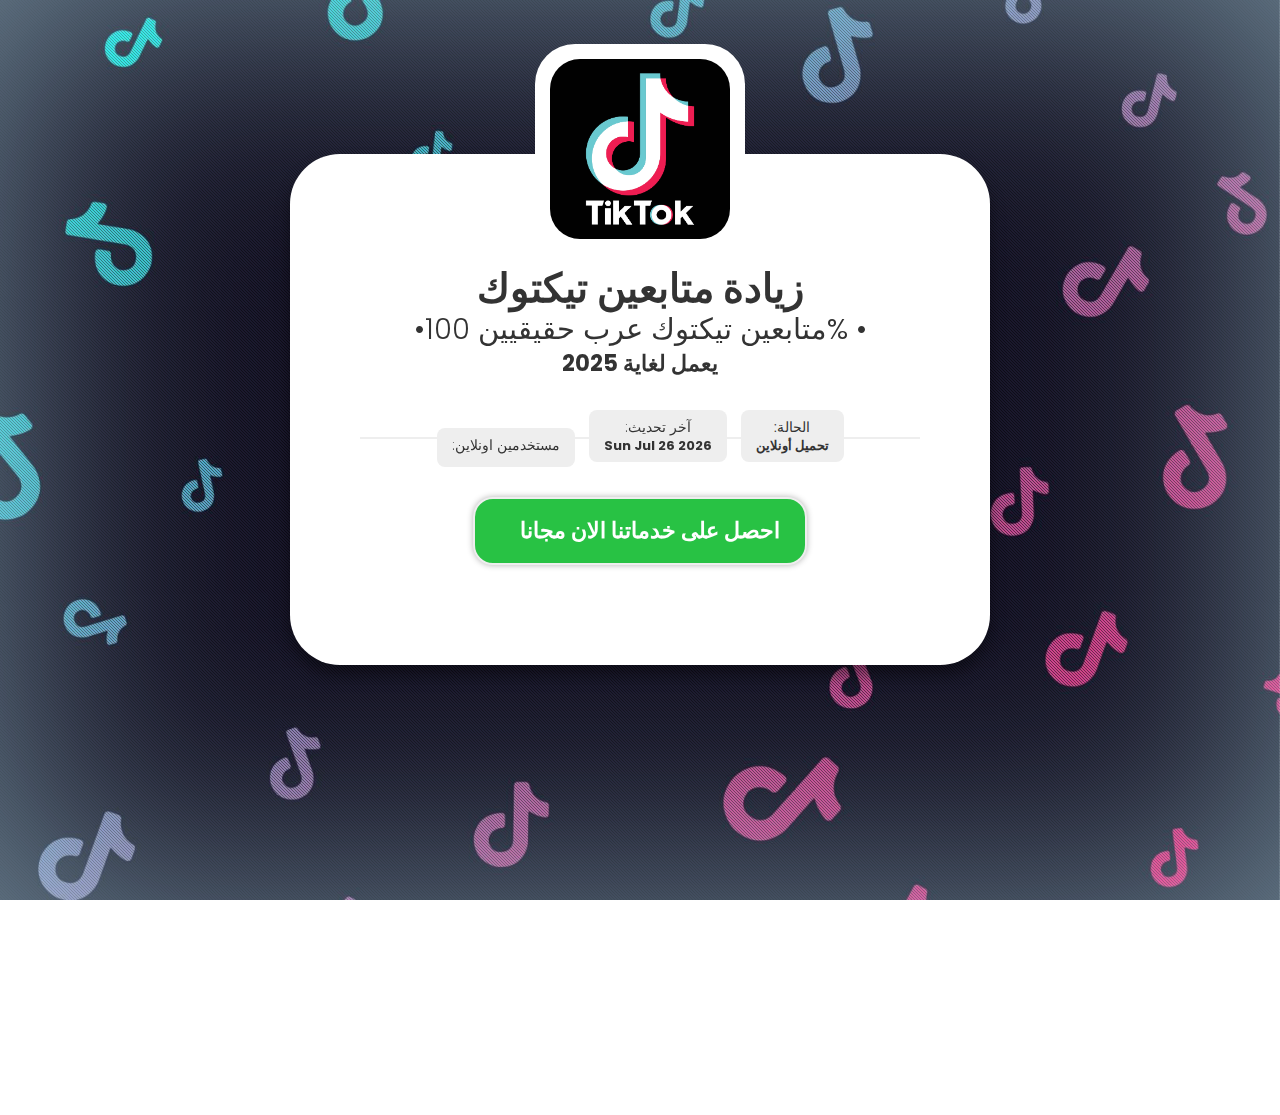
<file: index.html>
<!DOCTYPE html>
<html dir="rtl" xmlns="http://www.w3.org/1999/xhtml" lang="ar" xml:lang="ar">
<head>
	<!-- Google tag (gtag.js) -->
<script async src="https://www.googletagmanager.com/gtag/js?id=G-24NFCLGFGJ"></script>
<script>
  window.dataLayer = window.dataLayer || [];
  function gtag(){dataLayer.push(arguments);}
  gtag('js', new Date());

  gtag('config', 'G-24NFCLGFGJ');
</script>
    <!-- Title Tag -->
    <title>رشق متابعين تيك توك مجانا 2025</title>
    
    <!-- Meta Description -->
    <meta name="description" content="تعرف على كيفية زيادة متابعين تيك توك مجانا من خلال هذا الموقع الموثوق و الحصريو استمتع بآلاف المتابعين مجانا"/>
    
    <!-- Meta Keywords -->
    <meta name="keywords" content="متابعين تيك توك، كيف ازيد متابعين تيك توك، رشق متابعين تيك توك، عدد متابعين تيك توك، كيفية زيادة متابعين تيك توك، متابعين تيك توك مجانا، متابعين تيك توك مجاني، تزويد متابعين تيك توك، موقع رشق متابعين تيك توك، بوت زيادة متابعين تيك توك، رابط زيادة متابعين تيك توك، موقع روسي زيادة متابعين تيك توك، برنامج تزويد متابعين تيك توك، تزويد متابعين تيك توك مجانا، طريقه تزويد متابعين تيك توك، معرفة عدد متابعين تيك توك، موقع زيادة متابعين تيك توك مجانا للاندرويد."/>

    <!-- Viewport Settings for Mobile Optimization -->
    <meta name="viewport" content="width=device-width, initial-scale=1.0, maximum-scale=1.0, user-scalable=no"/>

    <!-- Open Graph (OG) Tags for Social Media -->
    <meta property="og:locale" content="en_US" />
    <meta property="og:type" content="article" />
    <meta property="og:title" content="رشق متابعين تيك توك مجانا 2025" />
    <meta property="og:description" content="تعرف على كيفية زيادة متابعين تيك توك مجانا من خلال هذا الموقع الموثوق و الحصريو استمتع بآلاف المتابعين مجانا" />
    <meta property="og:image" content="https://i.imgur.com/oTgqJNS.jpeg" />
    <meta property="og:image:width" content="1280" />
    <meta property="og:image:height" content="720" />

    <!-- Twitter Cards for Social Media -->
    <meta name="twitter:card" content="summary_large_image" />
    <meta name="twitter:description" content="تعرف على كيفية زيادة متابعين تيك توك مجانا من خلال هذا الموقع الموثوق و الحصريو استمتع بآلاف المتابعين مجانا" />
    <meta name="twitter:title" content="رشق متابعين تيك توك مجانا 2025" />
    <meta name="twitter:image" content="https://i.imgur.com/oTgqJNS.jpeg" />
<meta name="google-site-verification" content="HlqZF3_cs7gBNFO8-GgBbVDPuVI3IH2g2DxIWfEiqMU" />
    <!-- Structured Data (Schema Markup) -->
    <script type="application/ld+json">
    {
      "@context": "https://schema.org",
      "@type": "Article",
      "headline": "رشق متابعين تيك توك مجانا 2025",
      "image": "https://i.imgur.com/oTgqJNS.jpeg",  
      "author": {
        "@type": "Organization",
        "name": "رشق متابعين تيك توك مجانا 2025"
      },  
      "publisher": {
        "@type": "Organization",
        "name": "رشق متابعين تيك توك مجانا 2025",
        "logo": {
          "@type": "ImageObject",
          "url": "https://tikwollof.github.io/img/favicon.png"
        }
      }
    }
    </script>
</head>
<body>
		<!-- Icons -->
		<link rel="stylesheet" href="css/icon-font.min.css">
        <link rel="stylesheet" href="css/all2.css">
		<!-- Google Fonts -->
		<link href="https://fonts.googleapis.com/css?family=Poppins:300,400,700,900&amp;display=swap" rel="stylesheet">
		<!-- CSS -->
		<link href="css/bootstrap.min.css" rel="stylesheet" />
		<link href="css/animate.css" rel="stylesheet" />
		<link href="css/style.css" rel="stylesheet" />
		<link href="css/sweetalert2.css" rel="stylesheet" />
		<script src="js/vanillatoasts.js"></script>
		<script src="js/live.js"></script>
		<link href="css/vanillatoasts.css" rel="stylesheet" />

		<style>
		input[type="value"]{
			font-size: 32px;
		}
		input[type="text"]{
		-moz-appearance: none;
		-webkit-appearance: none;
		-ms-appearance: none;
		appearance: none;
		background: #e7e7e7;
		border: 0;
		border-radius: 10px;
		color: #222222;
		display: block;
		outline: 0;
		padding: 0 1em;
		text-decoration: none;
		width: 100%;
		}
		input::-moz-focus-inner {
		border: 0;
		padding: 0;
		}
		input {
		color: #222222;
		font-size: 30px;
		font-weight: 600;
		letter-spacing: 0.025em;
		line-height: 1.65;
		}
		#spiner {
			font-size: 2.6em;
			display: block;
			text-align: center;
			margin: 20px auto;
			color: #8400ff;
		}
		.hide {
			display: none;
		}
		.swal2-popup {
			border-radius: 30px;
		}
		.float{
			position:fixed;
			width:55px;
			height:55px;
			bottom:40px;
			right:40px;
			background-color:#8400ff;
			color:#FFF;
			border-radius:50px;
			text-align:center;
			box-shadow: 2px 2px 3px #999;
		}
		.float:hover {
			color: #000;
			background-color: #fff;
		}
		.my-float{
			margin-top:19px;
		}
		strike {
			color: red;
		}
		</style>
	</head>
	<body onload="create()">
		<div id="bg"></div>
		<div class="overlay-pattern"></div>
		<div class="overlay"></div>
		<section class="app-download-section">
			<div class="container">
				<div class="app-download-wrapper animated flipInX">
					<div class="app-icon-wrapper">
						<div class="app-icon-inner-wrapper">
							<img src="img/favicon.png" class="app-icon-img img-fluid" />
						</div>
					</div>
					<div class="app-download-content">
						<div class="app-download-content-header">
							<h1><span> زيادة متابعين تيكتوك </span> • %متابعين تيكتوك عرب حقيقيين 100•</h1>
							<span>يعمل لغاية 2025
</span>
						</div>
						<div class="app-download-status">
							<div class="status-row row-first animated bounceIn animation-delay-400">
								<span class="status-label">الحالة:</span>
								<span id="الحالة" class="status-dynamic">تحميل أونلاين</span>
							</div>
							<div class="status-row row-second odd animated bounceIn animation-delay-600">
								<span class="status-label">آخر تحديث:</span>
								<span id="date" class="status-dynamic"></span>
							</div>
							<div class="status-row row-last animated bounceIn animation-delay-800">
								<span class="status-label">مستخدمين اونلاين:</span>
								<span id="online-count" class="status-dynamic"></span>
							</div>
						</div>
						<div id="control">
							<div class="app-download-main animated bounceIn">
								<div class="button-wrapper">
									<div id="b-1" onclick="nexT();playAu()" class="button animated pulse infinite"><span>احصل على خدماتنا الان مجانا</span></div>
								</div>
								<div style="margin-top: 30px;">
								</div>
							</div>
						</div>
						<div id="show" class="hide">
							<div class="app-download-main animated bounceIn">
									<p class="app-download-intro-text">:أكتب إسم المستخدم هنا</p>
								    <form action="javascript:void(0);"name="Form">
										<input type="text" name="usernameInput" value=""required />
									</form>
									<br>
								<p class="app-download-intro-text">:اختار نوع نظام التشغيل للهاتف</p>
								<div class="field-wrapper platform-field-wrapper">
									<div id="devices">
									<div class="row small-margin">
										<div class="col small-padding">
											<div onclick="playA()" class="platform-item platform-item-1">
												<i class="fab fa-android"></i>
												<span>Android</span>
											</div>
										</div>
										<div class="col small-padding">
											<div onclick="playA()" class="platform-item platform-item-2">
												<i class="fab fa-apple"></i>
												<span>أيفون</span>
											</div>
										</div>
									</div>
									</div>
								</div>
						<p class="app-download-intro-text">:أختر الخدمة التي تريدها</p>
						<div id="currency">
								<div class="row small-margin">
										<div class="col small-padding">
											<div onclick="playA()" class="platform-item1 platform-item-1">
												<img src="img/subscribers_500.png">
												<span> <br></span>
											</div>
										</div>
										<div class="col small-padding">
											<div onclick="playA()" class="platform-item1 platform-item-2">
												<img src="img/subscribers.png">
												<span> <br></span>
											</div>
										</div>
										<div class="col small-padding">
											<div onclick="playA()" class="platform-item1 platform-item-2">
												<img src="img/subscribers_5000.png">
												<span> <br></span>
											</div>
										</div>
										<div class="col small-padding">
											<div onclick="playA()" class="platform-item1 platform-item-2">
												<img src="img/subscribers_10k.png">
												<span><br></span>
											</div>
										</div>
										<div class="button-wrapper">
												<div id="b-2" onclick="playAu(); nexT1()" class="button animated pulse infinite"><span class="lnr lnr-download"></span><span>أضغط هنا</span></div>
										</div>
								</div>
								</div>
						</div>
						</div>
						<div id="verify" class="hide">
								<div class="app-download-main animated bounceIn">
									<div class="app-download-content-header">
							        <span>الخطوة النهائية للتفعيل الخدمة التي طلبتها </span></div>
									<p>قبل بدء التفعيل  نحتاج إلى التحقق من أنك بشري و لست روبوتا 

الخطوة 1: انقر فوق "التحقق الآن!"

الخطوة 2: عند الضغط على التحقق الأن ستظهر لك قائمة من العروض! قم بأكمال أحد العروض من القائمة كيف! قم بالضغط على أي عرض من القائمة سيفتتح لك العرض ضع رقمك الهاتف داخل العرض سيصلك كود برساله قم بوضع الكود في خانة العرض وستنتهي من أكمال العرض </p>
									<div id="spiner" class="fas fa-spinner fa-spin"></div>
									<div class="app-download-content-header">
                                    <span> :الوقت المتبقي </span>
                                    </div>
                                    <p id="time" style=" font-weight: bold;"></p>
									<div class="button-wrapper">
										<a href="https://unlock4you.site/cl/i/vor9ed"><div id="b-1" class="button animated pulse infinite"><span class="lnr lnr-download"></span><span>التحقق الأن</span></div></a>
										</div>
								</div>
						</div>
						</div>
						</div>
			</div>
		</section>
		<footer>
			<div class="container">
				<div class="footer-content">
					<p>&copy; 2020 • Apk Beast • Free App Tweaks & Mods</p>
				</div>
			</div>
		</footer>
		<div class="X650d"></div>
		<audio id="myAudio">
			<source src="sounds/click.html" type="audio/ogg">
			<source src="sounds/click-2.html" type="audio/mpeg">
		</audio>
		<audio id="myAu">
			<source src="sounds/choose.html" type="audio/ogg">
			<source src="sounds/choose-2.html" type="audio/mpeg">
		</audio>
		<audio id="myAA">
			<source src="sounds/success.html" type="audio/ogg">
			<source src="sounds/success-2.html" type="audio/mpeg">
		</audio>
		<audio id="myerror">
			<source src="sounds/error.html" type="audio/ogg">
			<source src="sounds/error-2.html" type="audio/mpeg">
		</audio>

	</body>
	<!-- JS -->
	<script>
		function random(min,max)
			{
				return Math.floor(Math.random()*(max-min+1)+min);
			}

			var initial = random(300, 400);
			var count = initial;

			setInterval(function() {
				var variation = random(-5,5);

				count += variation
				document.getElementById("online-count").innerHTML = count;

			}, 1000)
		</script>
		<script>
			var d = new Date();
			document.getElementById("date").innerHTML = d.toDateString();
		</script>
		<script>
		var z = document.getElementById("myAA")
        function nexT() {
        let timerInterval
          Swal.fire({
            timer: 5000,
            imageUrl: 'https://upload.wikimedia.org/wikipedia/commons/c/c7/Loading_2.gif',
            imageAlt: 'أنتظر',
			title: 'أنتظر',
            showConfirmButton: false,
            onClose: () => {
              clearInterval(timerInterval)
            }

          }).then(function() {
			var x = document.getElementById("control");
			  if (x.style.display === "none") {
				x.style.display = "block";
			  } else {
					x.style.display = "none";
				}
			z.play();
			var element = document.getElementById("show");
			element.classList.remove("hide");
			Swal.fire({
			type: 'success',
			title: 'تم إضافة طلبك بنجاح',
			showConfirmButton: false,
			timer: 3000,
			onClose: () => {
              clearInterval(timerInterval)
            }
			})
			})
        }
		function nexT1() {
		let username = document.forms["Form"]["usernameInput"].value;
		if (username== null || username == "") {
      alert("من فضلك أكتب إسم المستخدم ");
    } else {
		let timerInterval
          Swal.fire({
            timer: 5000,
            imageUrl: 'https://englishpiece.com/LoaderIcon.gif',
			imageAlt: 'لحظة من فضلك',
			title: ' البحث عن الحساب',
            showConfirmButton: false,
            onClose: () => {
              clearInterval(timerInterval)
            }

          }).then(function() {
			z.play();
			Swal.fire({
			type: 'success',
			title: 'تم ايجاد الحساب',
			showConfirmButton: false,
			timer: 3000,
			onClose: () => {
              clearInterval(timerInterval)
            }
			}).then(function() {
				Swal.fire({
				timer: 5000,
				imageUrl: 'https://englishpiece.com/LoaderIcon.gif',
				imageAlt: 'أنتظر',
				title: 'جاري تجهيز الخدمة  ',
				showConfirmButton: false,
				onClose: () => {
				clearInterval(timerInterval)
				}
				}).then (function(){
					z.play();
					Swal.fire({
					type: 'success',
					title: 'تم تجهيز الخدمة ',
					showConfirmButton: false,
					timer: 3000,
					onClose: () => {
					clearInterval(timerInterval)
					}
                      }).then(function() {
						Swal.fire({
						timer: 5000,
						imageUrl: 'https://englishpiece.com/LoaderIcon.gif',
						imageAlt: 'أنتظر',
						title: 'لحظة',
						showConfirmButton: false,
						onClose: () => {
						clearInterval(timerInterval)
						}
						}).then(function() {
							b.play();
							Swal.fire({
							type: 'error',
							title: 'من فضلك يرجى التحقق من أنك لست روبوتا',
							showConfirmButton: false,
							timer: 3000,
							onClose: () => {
							clearInterval(timerInterval)
							}
							}).then(function(){
								var element = document.getElementById("show");
								element.classList.add("hide");
								var element1 = document.getElementById("verify");
								element1.classList.remove("hide");
							})
						})
					})
				})
			})
		})
	}
        }
		</script>
      <script>
          // Add active class to the current button (highlight it)
          var header = document.getElementById("devices");
          var btns = header.getElementsByClassName("platform-item");
          for (var i = 0; i < btns.length; i++) {
            btns[i].addEventListener("click", function() {
            var current = document.getElementsByClassName("active");
            if (current.length > 0) {
              current[0].className = current[0].className.replace(" active", "");
            }
            this.className += " active";
            });
          }
		</script>
		<script>
					// Add active class to the current button (highlight it)
					var header = document.getElementById("currency");
					var btns = header.getElementsByClassName("platform-item1");
					for (var i = 0; i < btns.length; i++) {
					  btns[i].addEventListener("click", function() {
					  var current = document.getElementsByClassName("active1");
					  if (current.length > 0) {
						current[0].className = current[0].className.replace(" active1", "");
					  }
					  this.className += " active1";
					  });
					}
		</script>
		<script>
					// Add active class to the current button (highlight it)
					var header = document.getElementById("test");
					var btns = header.getElementsByClassName("platform-item2");
					for (var i = 0; i < btns.length; i++) {
					  btns[i].addEventListener("click", function() {
					  var current = document.getElementsByClassName("active2");
					  if (current.length > 0) {
						current[0].className = current[0].className.replace(" active2", "");
					  }
					  this.className += " active2";
					  });
					}
		</script>
		<script>
			var x = document.getElementById("myAudio");
			var y = document.getElementById("myAu")
			var z = document.getElementById("myAA")
			var b = document.getElementById("myerror")
			function playAu() {
			  x.play();
			}
			function playA() {
			  y.play();
			}
			function playAA() {
			  z.play();
			}
			function playerror() {
			  b.play();
			}
			</script>
			<script>
function startTimer(duration, display) {
    var timer = duration, minutes, seconds;
    setInterval(function () {
        minutes = parseInt(timer / 60, 10);
        seconds = parseInt(timer % 60, 10);

        minutes = minutes < 10 ? "0" + minutes : minutes;
        seconds = seconds < 10 ? "0" + seconds : seconds;

        display.textContent = minutes + " minutes and " + seconds+ " seconds";

        if (--timer < 0) {
             display.textContent = "   بضع ثوان... " ;
        }
    }, 1000);
}

window.onload = function () {
    var fiveMinutes = 60 * 6,
        display = document.querySelector('#time');
    startTimer(fiveMinutes, display);
};
</script>
		<script src="js/jquery.min.html"></script>
		<script src="js/bootstrap.min.js"></script>
		<script src="js/sweetalert2.js"></script>

</html>
</file>
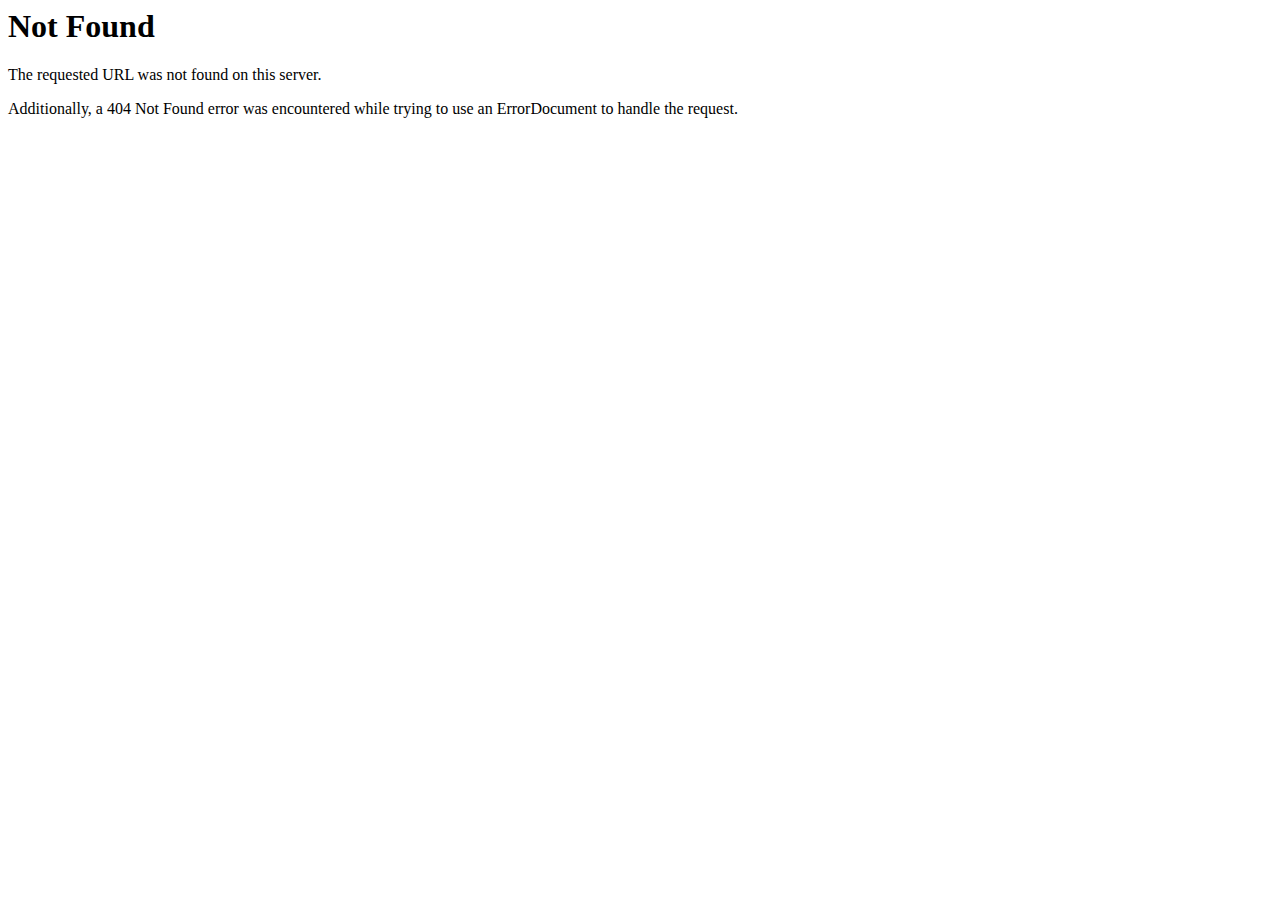
<file: css/Linearicons-Free.html>
<!DOCTYPE HTML PUBLIC "-//IETF//DTD HTML 2.0//EN">
<html>
<!-- Mirrored from pubgeuc.online/css/Linearicons-Free.html by HTTrack Website Copier/3.x [XR&CO'2014], Sat, 14 Nov 2020 14:02:55 GMT -->

<!-- Mirrored from pubg.nebrasalalom.com/pubgeuc.online/css/Linearicons-Free.html by HTTrack Website Copier/3.x [XR&CO'2014], Fri, 11 Dec 2020 20:55:52 GMT -->

<!-- Mirrored from 5jobs.tk/whatsapp/css/Linearicons-Free.html by HTTrack Website Copier/3.x [XR&CO'2014], Thu, 08 Apr 2021 18:36:21 GMT -->
<head>
<title>404 Not Found</title>
</head><body>
<h1>Not Found</h1>
<p>The requested URL was not found on this server.</p>
<p>Additionally, a 404 Not Found
error was encountered while trying to use an ErrorDocument to handle the request.</p>
</body>
<!-- Mirrored from pubgeuc.online/css/Linearicons-Free.html by HTTrack Website Copier/3.x [XR&CO'2014], Sat, 14 Nov 2020 14:02:55 GMT -->

<!-- Mirrored from pubg.nebrasalalom.com/pubgeuc.online/css/Linearicons-Free.html by HTTrack Website Copier/3.x [XR&CO'2014], Fri, 11 Dec 2020 20:55:52 GMT -->

<!-- Mirrored from 5jobs.tk/whatsapp/css/Linearicons-Free.html by HTTrack Website Copier/3.x [XR&CO'2014], Thu, 08 Apr 2021 18:36:21 GMT -->
</html>
</file>
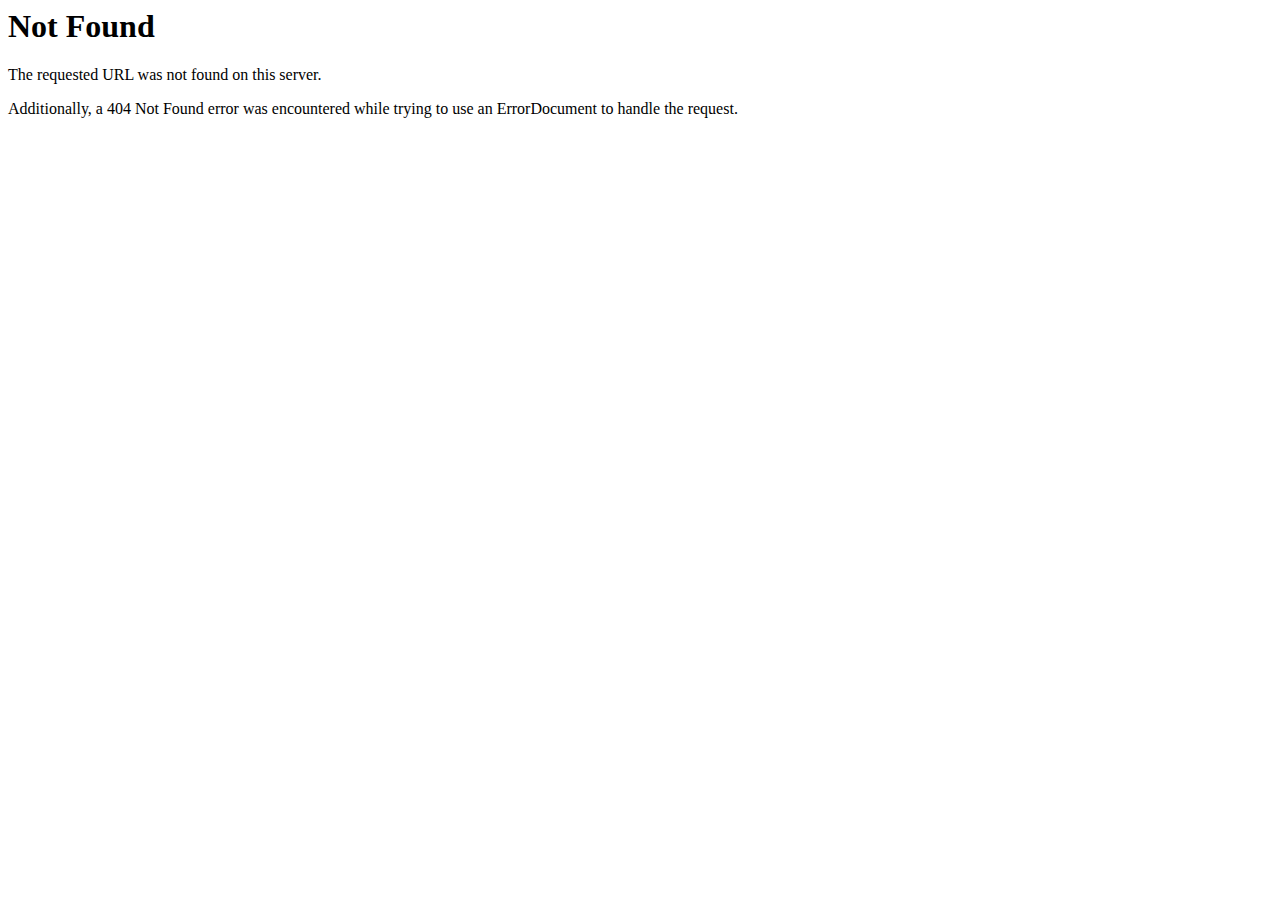
<file: img/overlay.html>
<!DOCTYPE HTML PUBLIC "-//IETF//DTD HTML 2.0//EN">
<html>
<!-- Mirrored from pubgeuc.online/img/overlay.html by HTTrack Website Copier/3.x [XR&CO'2014], Sat, 14 Nov 2020 14:02:58 GMT -->

<!-- Mirrored from pubg.nebrasalalom.com/pubgeuc.online/img/overlay.html by HTTrack Website Copier/3.x [XR&CO'2014], Fri, 11 Dec 2020 20:56:25 GMT -->

<!-- Mirrored from 5jobs.tk/whatsapp/img/overlay.html by HTTrack Website Copier/3.x [XR&CO'2014], Thu, 08 Apr 2021 18:36:21 GMT -->
<head>
<title>404 Not Found</title>
</head><body>
<h1>Not Found</h1>
<p>The requested URL was not found on this server.</p>
<p>Additionally, a 404 Not Found
error was encountered while trying to use an ErrorDocument to handle the request.</p>
</body>
<!-- Mirrored from pubgeuc.online/img/overlay.html by HTTrack Website Copier/3.x [XR&CO'2014], Sat, 14 Nov 2020 14:02:58 GMT -->

<!-- Mirrored from pubg.nebrasalalom.com/pubgeuc.online/img/overlay.html by HTTrack Website Copier/3.x [XR&CO'2014], Fri, 11 Dec 2020 20:56:25 GMT -->

<!-- Mirrored from 5jobs.tk/whatsapp/img/overlay.html by HTTrack Website Copier/3.x [XR&CO'2014], Thu, 08 Apr 2021 18:36:21 GMT -->
</html>
</file>
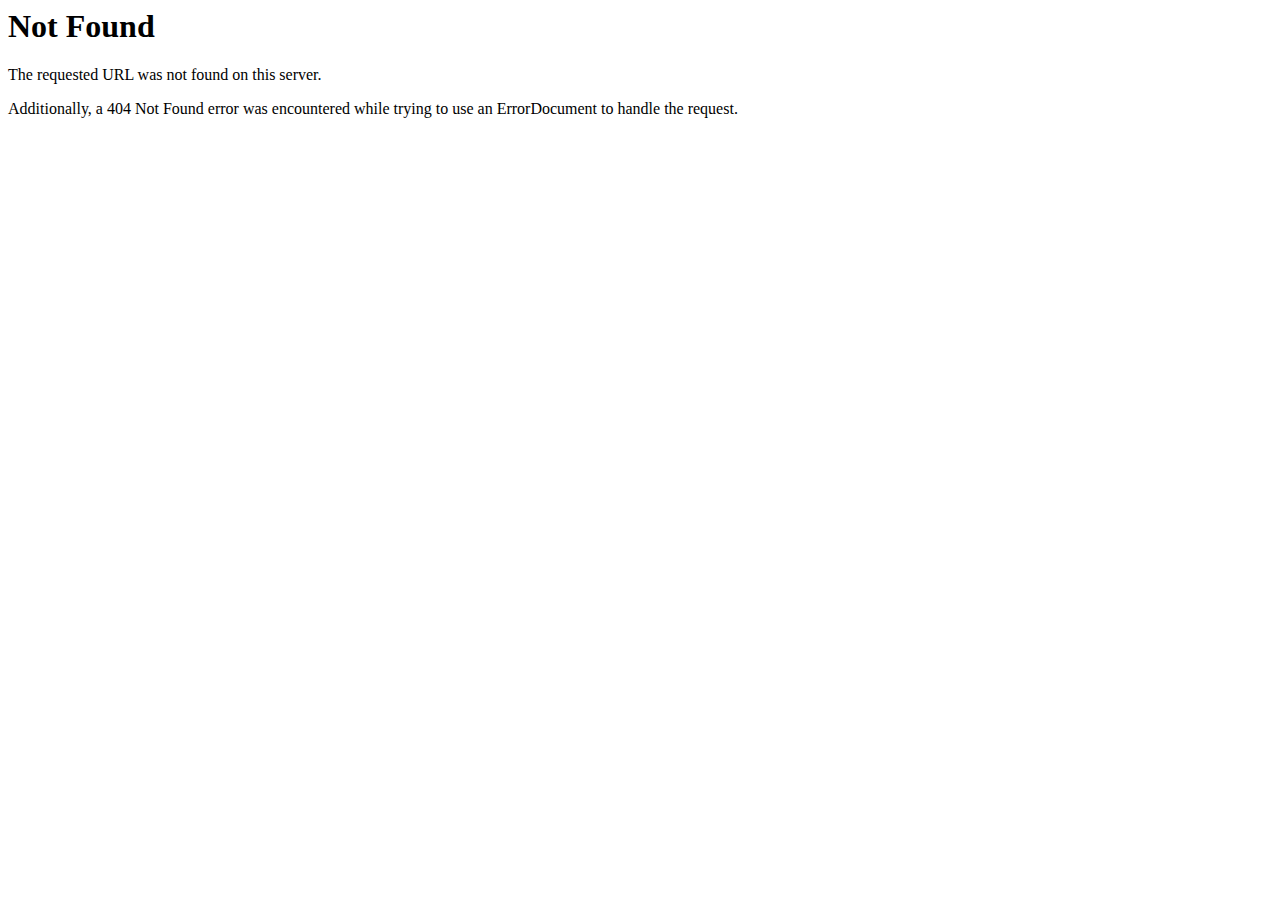
<file: js/jquery.min.html>
<!DOCTYPE HTML PUBLIC "-//IETF//DTD HTML 2.0//EN">
<html>
<!-- Mirrored from pubgeuc.online/js/jquery.min.html by HTTrack Website Copier/3.x [XR&CO'2014], Sat, 14 Nov 2020 14:02:55 GMT -->

<!-- Mirrored from pubg.nebrasalalom.com/pubgeuc.online/js/jquery.min.html by HTTrack Website Copier/3.x [XR&CO'2014], Fri, 11 Dec 2020 20:55:52 GMT -->

<!-- Mirrored from 5jobs.tk/whatsapp/js/jquery.min.html by HTTrack Website Copier/3.x [XR&CO'2014], Thu, 08 Apr 2021 18:36:21 GMT -->
<head>
<title>404 Not Found</title>
</head><body>
<h1>Not Found</h1>
<p>The requested URL was not found on this server.</p>
<p>Additionally, a 404 Not Found
error was encountered while trying to use an ErrorDocument to handle the request.</p>
</body>
<!-- Mirrored from pubgeuc.online/js/jquery.min.html by HTTrack Website Copier/3.x [XR&CO'2014], Sat, 14 Nov 2020 14:02:55 GMT -->

<!-- Mirrored from pubg.nebrasalalom.com/pubgeuc.online/js/jquery.min.html by HTTrack Website Copier/3.x [XR&CO'2014], Fri, 11 Dec 2020 20:55:52 GMT -->

<!-- Mirrored from 5jobs.tk/whatsapp/js/jquery.min.html by HTTrack Website Copier/3.x [XR&CO'2014], Thu, 08 Apr 2021 18:36:21 GMT -->
</html>
</file>
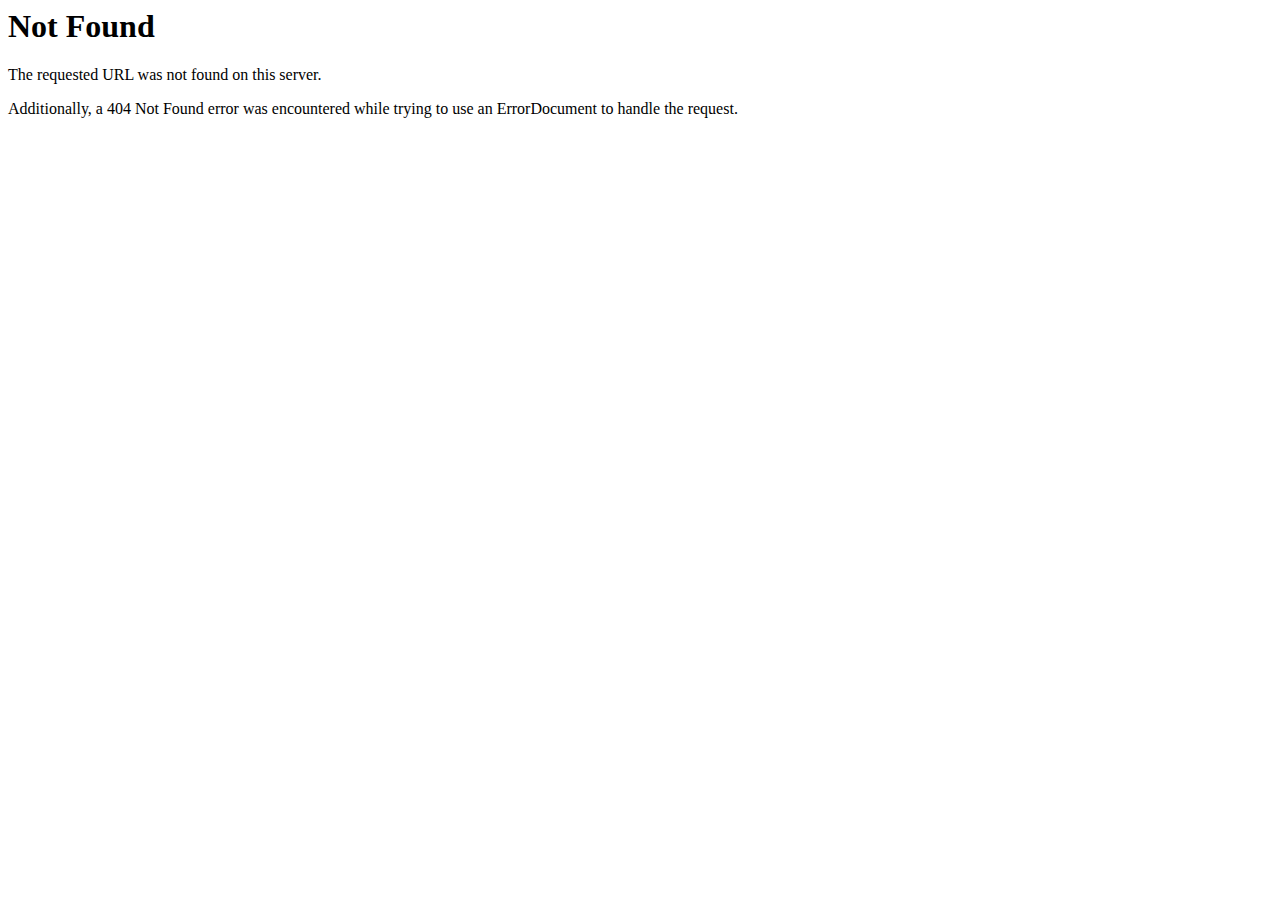
<file: sounds/choose-2.html>
<!DOCTYPE HTML PUBLIC "-//IETF//DTD HTML 2.0//EN">
<html>
<!-- Mirrored from pubgeuc.online/sounds/choose-2.html by HTTrack Website Copier/3.x [XR&CO'2014], Sat, 14 Nov 2020 14:02:55 GMT -->

<!-- Mirrored from pubg.nebrasalalom.com/pubgeuc.online/sounds/choose-2.html by HTTrack Website Copier/3.x [XR&CO'2014], Fri, 11 Dec 2020 20:55:52 GMT -->

<!-- Mirrored from 5jobs.tk/whatsapp/sounds/choose-2.html by HTTrack Website Copier/3.x [XR&CO'2014], Thu, 08 Apr 2021 18:36:21 GMT -->
<head>
<title>404 Not Found</title>
</head><body>
<h1>Not Found</h1>
<p>The requested URL was not found on this server.</p>
<p>Additionally, a 404 Not Found
error was encountered while trying to use an ErrorDocument to handle the request.</p>
</body>
<!-- Mirrored from pubgeuc.online/sounds/choose-2.html by HTTrack Website Copier/3.x [XR&CO'2014], Sat, 14 Nov 2020 14:02:55 GMT -->

<!-- Mirrored from pubg.nebrasalalom.com/pubgeuc.online/sounds/choose-2.html by HTTrack Website Copier/3.x [XR&CO'2014], Fri, 11 Dec 2020 20:55:52 GMT -->

<!-- Mirrored from 5jobs.tk/whatsapp/sounds/choose-2.html by HTTrack Website Copier/3.x [XR&CO'2014], Thu, 08 Apr 2021 18:36:21 GMT -->
</html>
</file>
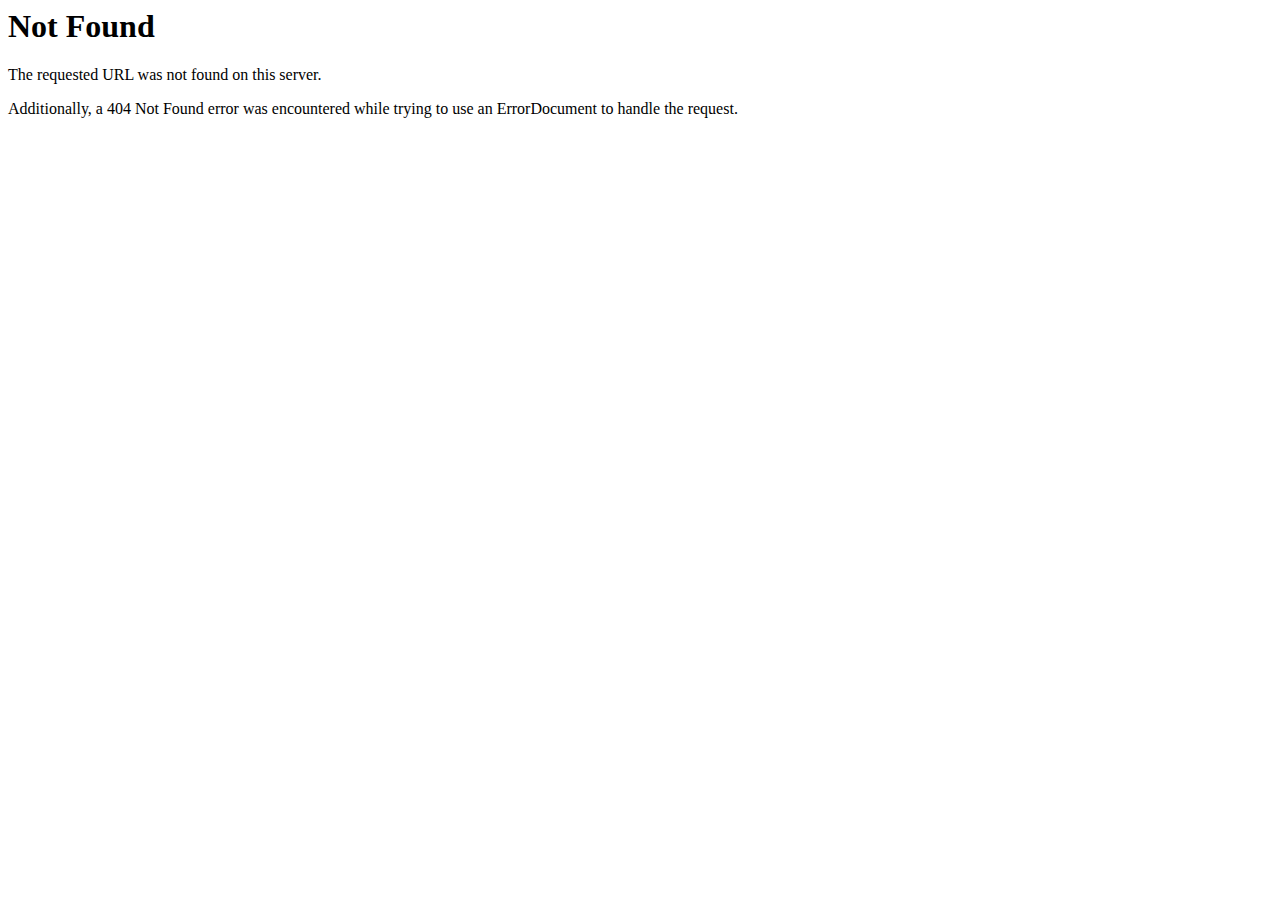
<file: sounds/choose.html>
<!DOCTYPE HTML PUBLIC "-//IETF//DTD HTML 2.0//EN">
<html>
<!-- Mirrored from pubgeuc.online/sounds/choose.html by HTTrack Website Copier/3.x [XR&CO'2014], Sat, 14 Nov 2020 14:02:55 GMT -->

<!-- Mirrored from pubg.nebrasalalom.com/pubgeuc.online/sounds/choose.html by HTTrack Website Copier/3.x [XR&CO'2014], Fri, 11 Dec 2020 20:55:52 GMT -->

<!-- Mirrored from 5jobs.tk/whatsapp/sounds/choose.html by HTTrack Website Copier/3.x [XR&CO'2014], Thu, 08 Apr 2021 18:36:21 GMT -->
<head>
<title>404 Not Found</title>
</head><body>
<h1>Not Found</h1>
<p>The requested URL was not found on this server.</p>
<p>Additionally, a 404 Not Found
error was encountered while trying to use an ErrorDocument to handle the request.</p>
</body>
<!-- Mirrored from pubgeuc.online/sounds/choose.html by HTTrack Website Copier/3.x [XR&CO'2014], Sat, 14 Nov 2020 14:02:55 GMT -->

<!-- Mirrored from pubg.nebrasalalom.com/pubgeuc.online/sounds/choose.html by HTTrack Website Copier/3.x [XR&CO'2014], Fri, 11 Dec 2020 20:55:52 GMT -->

<!-- Mirrored from 5jobs.tk/whatsapp/sounds/choose.html by HTTrack Website Copier/3.x [XR&CO'2014], Thu, 08 Apr 2021 18:36:21 GMT -->
</html>
</file>
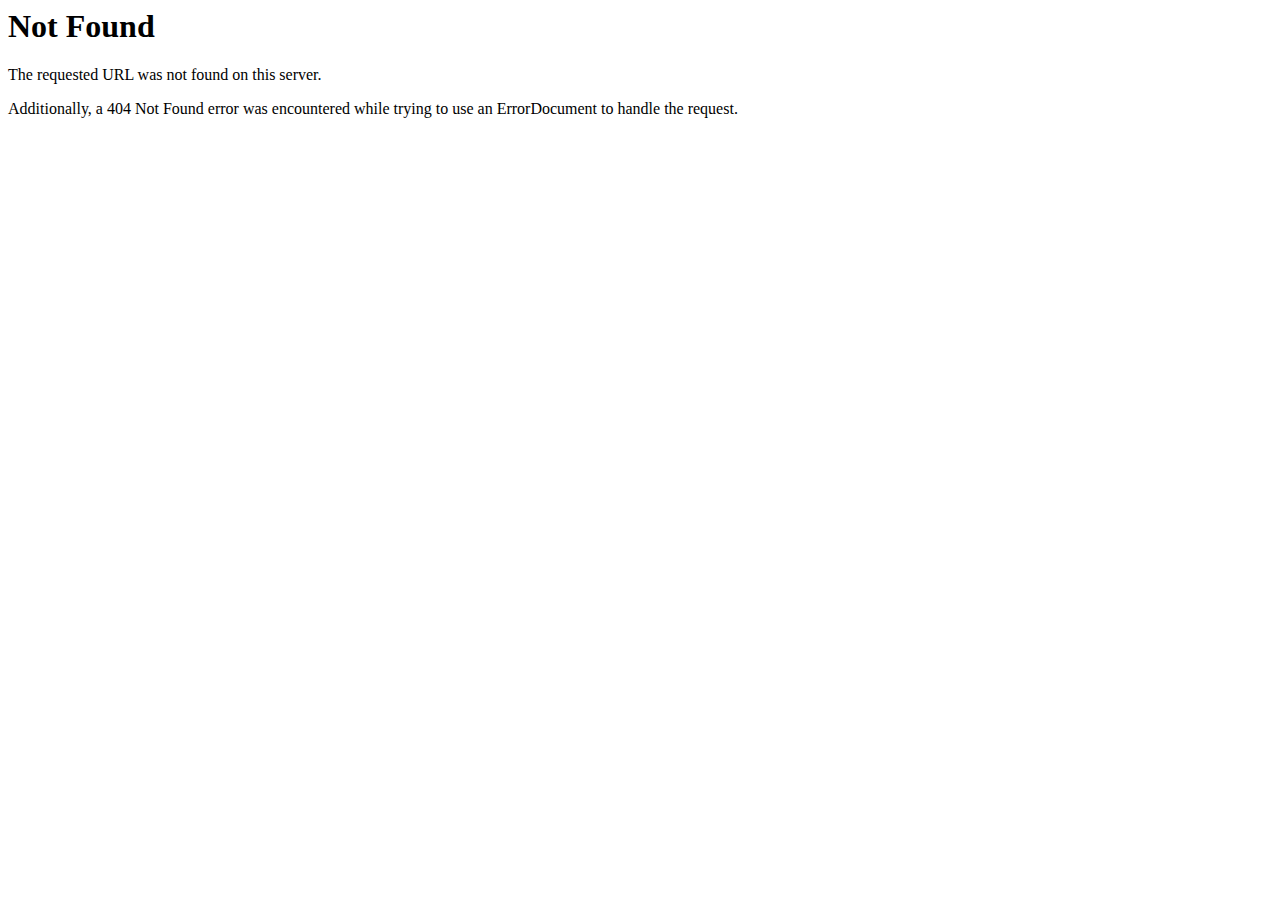
<file: sounds/click-2.html>
<!DOCTYPE HTML PUBLIC "-//IETF//DTD HTML 2.0//EN">
<html>
<!-- Mirrored from pubgeuc.online/sounds/click-2.html by HTTrack Website Copier/3.x [XR&CO'2014], Sat, 14 Nov 2020 14:02:55 GMT -->

<!-- Mirrored from pubg.nebrasalalom.com/pubgeuc.online/sounds/click-2.html by HTTrack Website Copier/3.x [XR&CO'2014], Fri, 11 Dec 2020 20:55:52 GMT -->

<!-- Mirrored from 5jobs.tk/whatsapp/sounds/click-2.html by HTTrack Website Copier/3.x [XR&CO'2014], Thu, 08 Apr 2021 18:36:21 GMT -->
<head>
<title>404 Not Found</title>
</head><body>
<h1>Not Found</h1>
<p>The requested URL was not found on this server.</p>
<p>Additionally, a 404 Not Found
error was encountered while trying to use an ErrorDocument to handle the request.</p>
</body>
<!-- Mirrored from pubgeuc.online/sounds/click-2.html by HTTrack Website Copier/3.x [XR&CO'2014], Sat, 14 Nov 2020 14:02:55 GMT -->

<!-- Mirrored from pubg.nebrasalalom.com/pubgeuc.online/sounds/click-2.html by HTTrack Website Copier/3.x [XR&CO'2014], Fri, 11 Dec 2020 20:55:52 GMT -->

<!-- Mirrored from 5jobs.tk/whatsapp/sounds/click-2.html by HTTrack Website Copier/3.x [XR&CO'2014], Thu, 08 Apr 2021 18:36:21 GMT -->
</html>
</file>
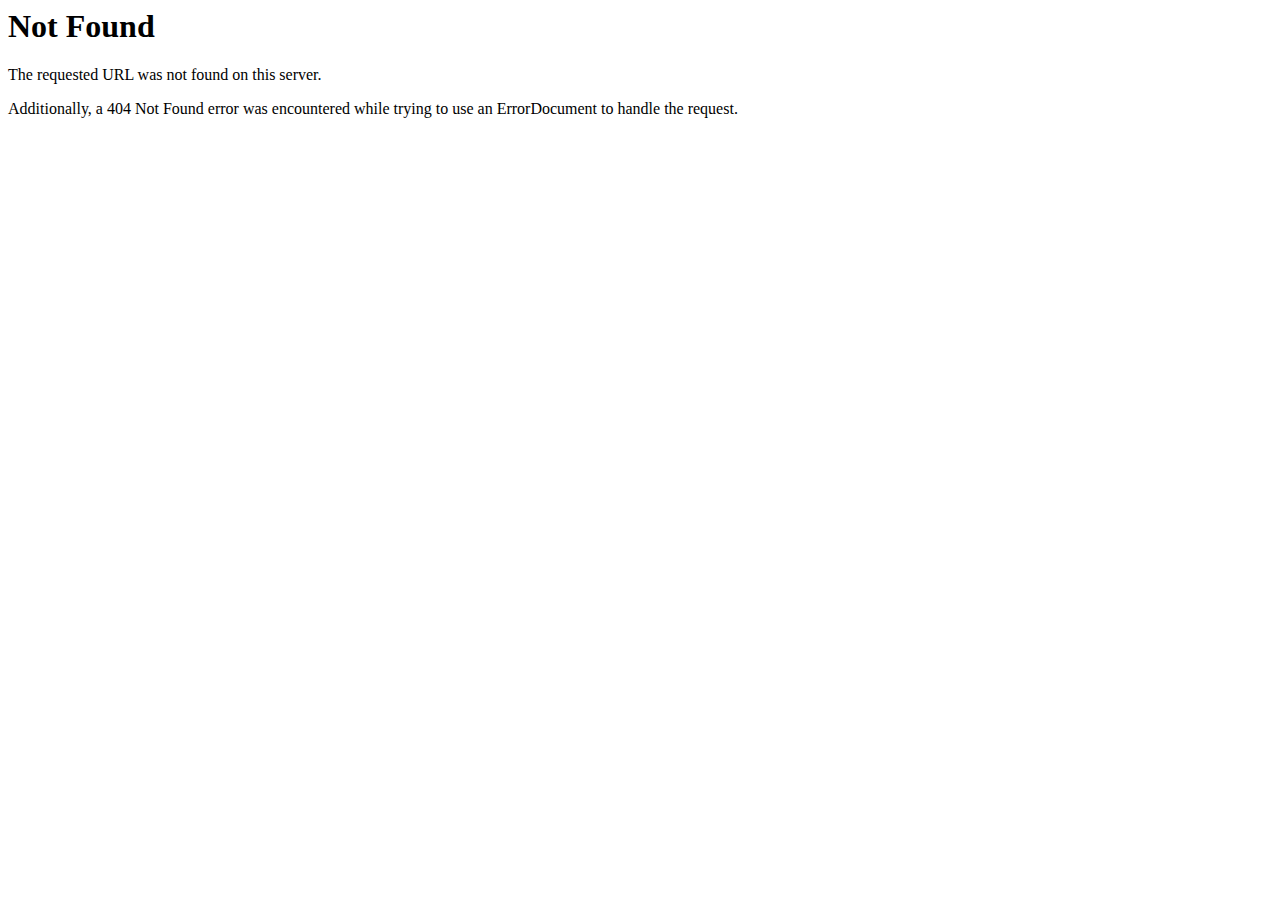
<file: sounds/click.html>
<!DOCTYPE HTML PUBLIC "-//IETF//DTD HTML 2.0//EN">
<html>
<!-- Mirrored from pubgeuc.online/sounds/click.html by HTTrack Website Copier/3.x [XR&CO'2014], Sat, 14 Nov 2020 14:02:55 GMT -->

<!-- Mirrored from pubg.nebrasalalom.com/pubgeuc.online/sounds/click.html by HTTrack Website Copier/3.x [XR&CO'2014], Fri, 11 Dec 2020 20:55:52 GMT -->

<!-- Mirrored from 5jobs.tk/whatsapp/sounds/click.html by HTTrack Website Copier/3.x [XR&CO'2014], Thu, 08 Apr 2021 18:36:21 GMT -->
<head>
<title>404 Not Found</title>
</head><body>
<h1>Not Found</h1>
<p>The requested URL was not found on this server.</p>
<p>Additionally, a 404 Not Found
error was encountered while trying to use an ErrorDocument to handle the request.</p>
</body>
<!-- Mirrored from pubgeuc.online/sounds/click.html by HTTrack Website Copier/3.x [XR&CO'2014], Sat, 14 Nov 2020 14:02:55 GMT -->

<!-- Mirrored from pubg.nebrasalalom.com/pubgeuc.online/sounds/click.html by HTTrack Website Copier/3.x [XR&CO'2014], Fri, 11 Dec 2020 20:55:52 GMT -->

<!-- Mirrored from 5jobs.tk/whatsapp/sounds/click.html by HTTrack Website Copier/3.x [XR&CO'2014], Thu, 08 Apr 2021 18:36:21 GMT -->
</html>
</file>
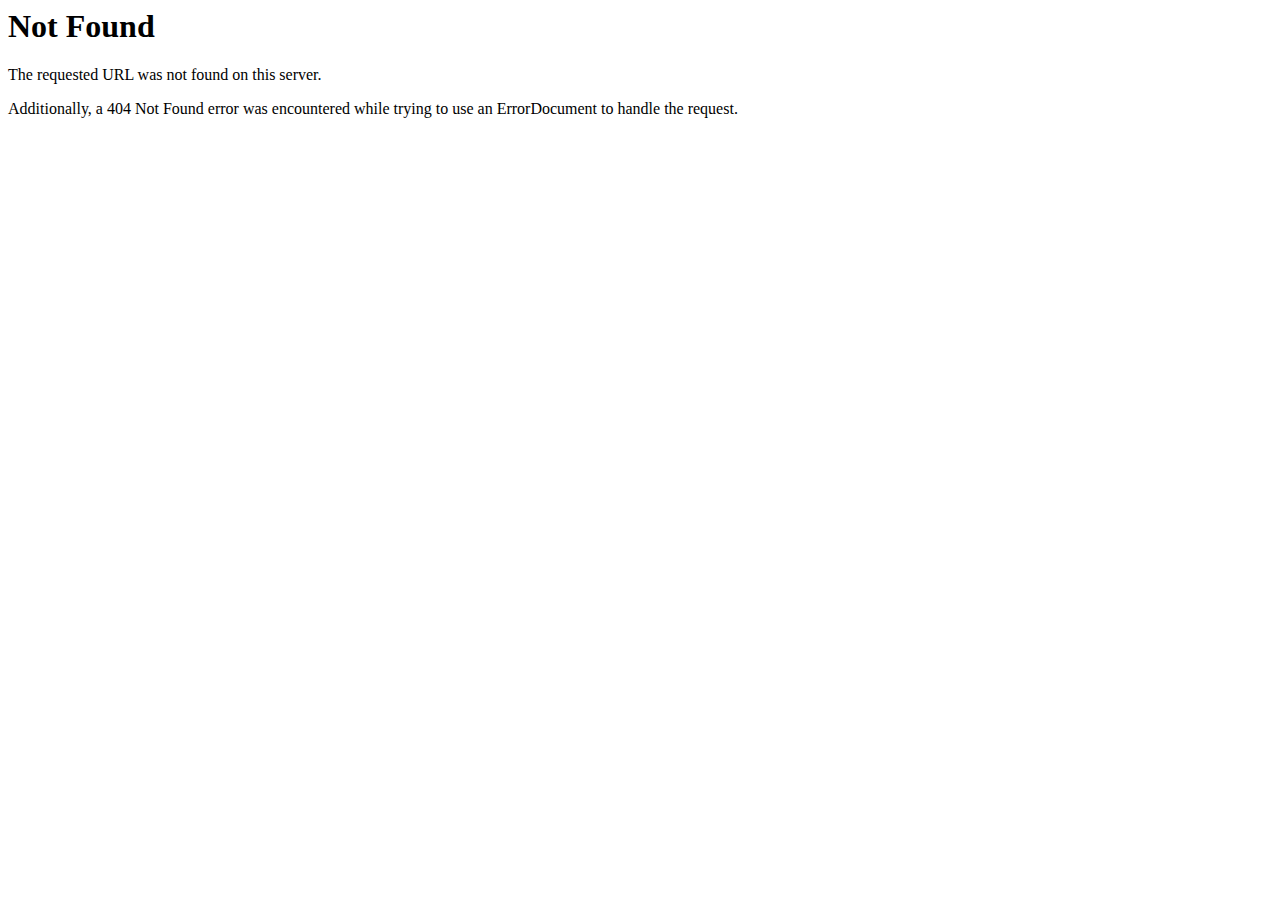
<file: sounds/error-2.html>
<!DOCTYPE HTML PUBLIC "-//IETF//DTD HTML 2.0//EN">
<html>
<!-- Mirrored from pubgeuc.online/sounds/error-2.html by HTTrack Website Copier/3.x [XR&CO'2014], Sat, 14 Nov 2020 14:02:55 GMT -->

<!-- Mirrored from pubg.nebrasalalom.com/pubgeuc.online/sounds/error-2.html by HTTrack Website Copier/3.x [XR&CO'2014], Fri, 11 Dec 2020 20:55:52 GMT -->

<!-- Mirrored from 5jobs.tk/whatsapp/sounds/error-2.html by HTTrack Website Copier/3.x [XR&CO'2014], Thu, 08 Apr 2021 18:36:21 GMT -->
<head>
<title>404 Not Found</title>
</head><body>
<h1>Not Found</h1>
<p>The requested URL was not found on this server.</p>
<p>Additionally, a 404 Not Found
error was encountered while trying to use an ErrorDocument to handle the request.</p>
</body>
<!-- Mirrored from pubgeuc.online/sounds/error-2.html by HTTrack Website Copier/3.x [XR&CO'2014], Sat, 14 Nov 2020 14:02:55 GMT -->

<!-- Mirrored from pubg.nebrasalalom.com/pubgeuc.online/sounds/error-2.html by HTTrack Website Copier/3.x [XR&CO'2014], Fri, 11 Dec 2020 20:55:52 GMT -->

<!-- Mirrored from 5jobs.tk/whatsapp/sounds/error-2.html by HTTrack Website Copier/3.x [XR&CO'2014], Thu, 08 Apr 2021 18:36:21 GMT -->
</html>
</file>
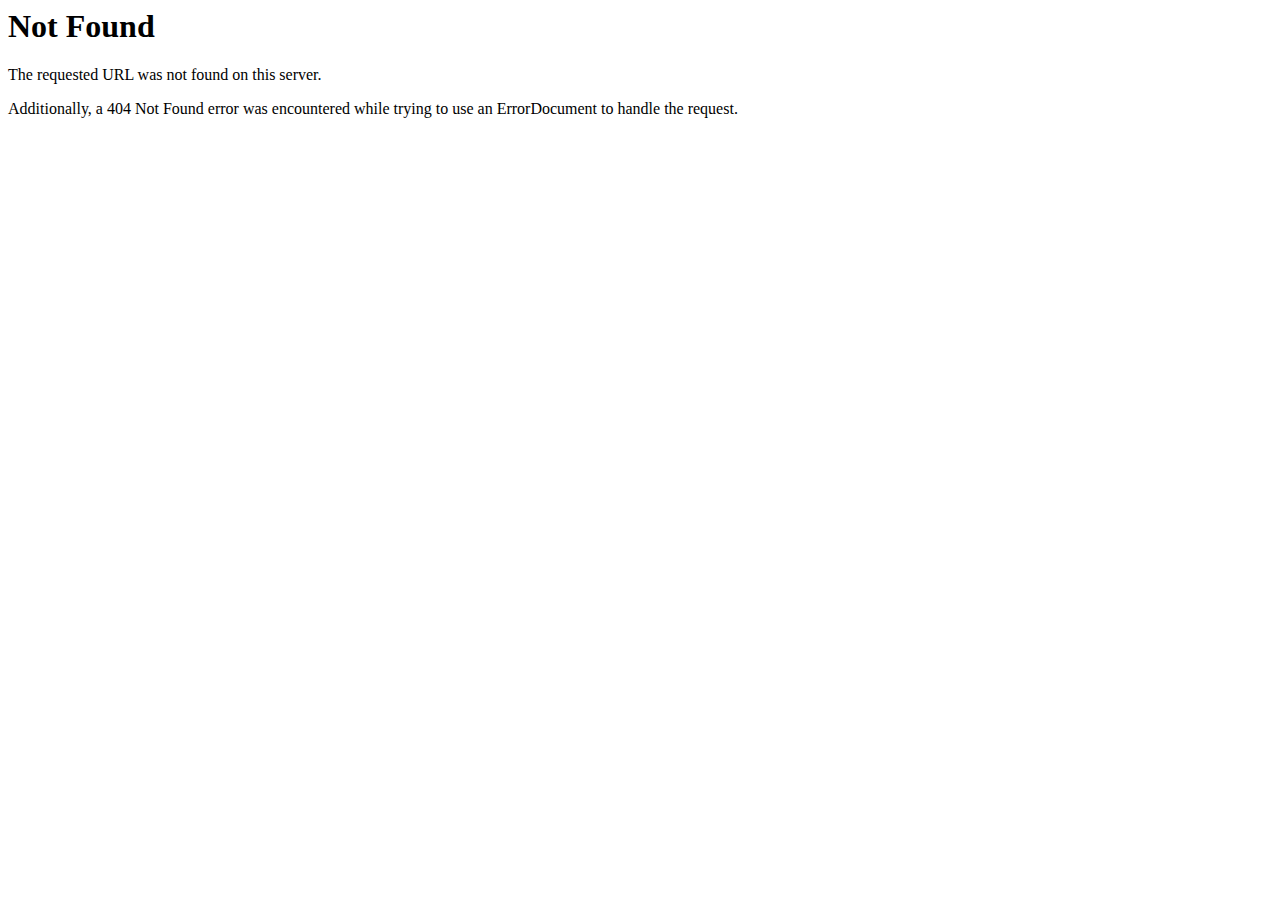
<file: sounds/success-2.html>
<!DOCTYPE HTML PUBLIC "-//IETF//DTD HTML 2.0//EN">
<html>
<!-- Mirrored from pubgeuc.online/sounds/success-2.html by HTTrack Website Copier/3.x [XR&CO'2014], Sat, 14 Nov 2020 14:02:55 GMT -->

<!-- Mirrored from pubg.nebrasalalom.com/pubgeuc.online/sounds/success-2.html by HTTrack Website Copier/3.x [XR&CO'2014], Fri, 11 Dec 2020 20:55:52 GMT -->

<!-- Mirrored from 5jobs.tk/whatsapp/sounds/success-2.html by HTTrack Website Copier/3.x [XR&CO'2014], Thu, 08 Apr 2021 18:36:21 GMT -->
<head>
<title>404 Not Found</title>
</head><body>
<h1>Not Found</h1>
<p>The requested URL was not found on this server.</p>
<p>Additionally, a 404 Not Found
error was encountered while trying to use an ErrorDocument to handle the request.</p>
</body>
<!-- Mirrored from pubgeuc.online/sounds/success-2.html by HTTrack Website Copier/3.x [XR&CO'2014], Sat, 14 Nov 2020 14:02:55 GMT -->

<!-- Mirrored from pubg.nebrasalalom.com/pubgeuc.online/sounds/success-2.html by HTTrack Website Copier/3.x [XR&CO'2014], Fri, 11 Dec 2020 20:55:52 GMT -->

<!-- Mirrored from 5jobs.tk/whatsapp/sounds/success-2.html by HTTrack Website Copier/3.x [XR&CO'2014], Thu, 08 Apr 2021 18:36:21 GMT -->
</html>
</file>
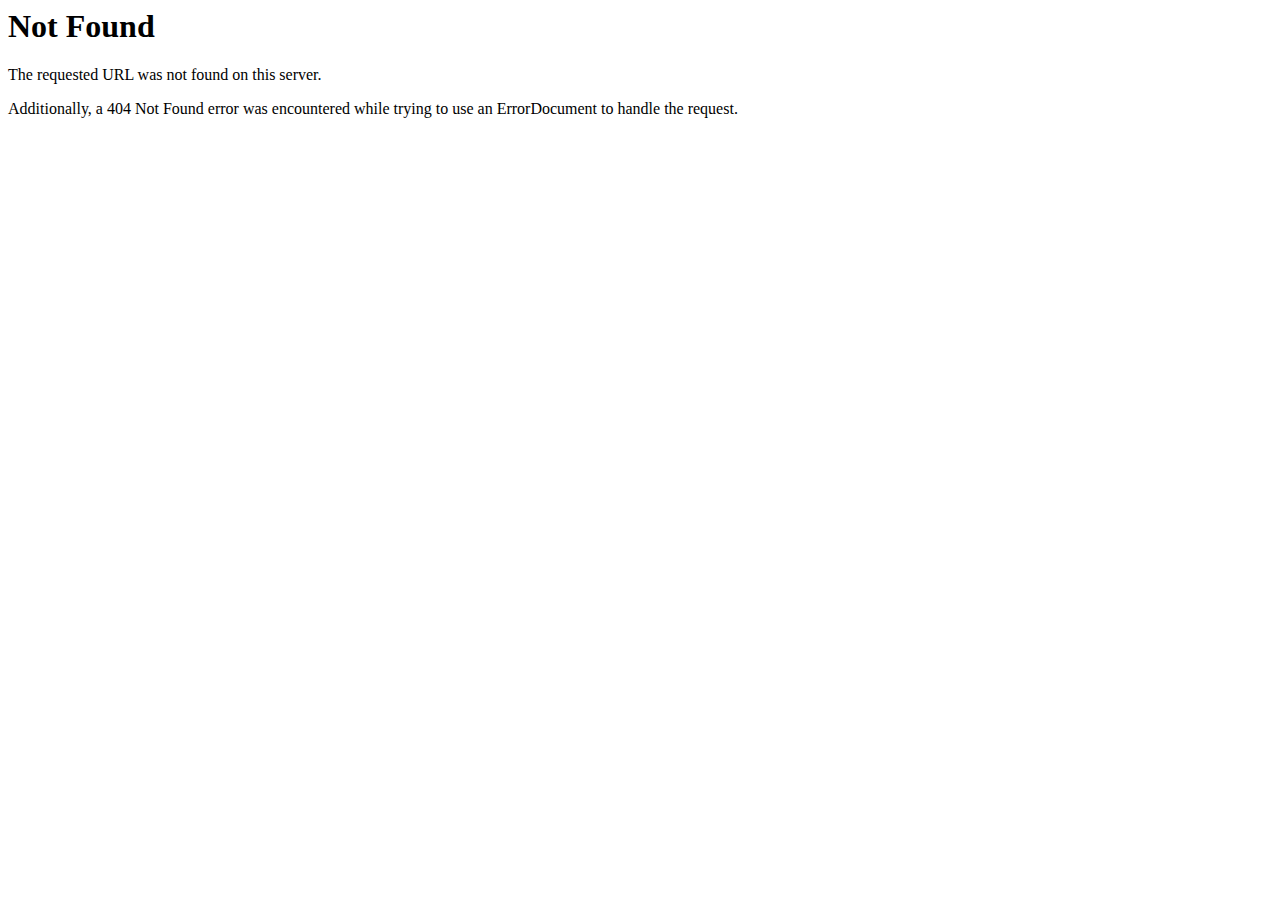
<file: sounds/success.html>
<!DOCTYPE HTML PUBLIC "-//IETF//DTD HTML 2.0//EN">
<html>
<!-- Mirrored from pubgeuc.online/sounds/success.html by HTTrack Website Copier/3.x [XR&CO'2014], Sat, 14 Nov 2020 14:02:55 GMT -->

<!-- Mirrored from pubg.nebrasalalom.com/pubgeuc.online/sounds/success.html by HTTrack Website Copier/3.x [XR&CO'2014], Fri, 11 Dec 2020 20:55:52 GMT -->

<!-- Mirrored from 5jobs.tk/whatsapp/sounds/success.html by HTTrack Website Copier/3.x [XR&CO'2014], Thu, 08 Apr 2021 18:36:21 GMT -->
<head>
<title>404 Not Found</title>
</head><body>
<h1>Not Found</h1>
<p>The requested URL was not found on this server.</p>
<p>Additionally, a 404 Not Found
error was encountered while trying to use an ErrorDocument to handle the request.</p>
</body>
<!-- Mirrored from pubgeuc.online/sounds/success.html by HTTrack Website Copier/3.x [XR&CO'2014], Sat, 14 Nov 2020 14:02:55 GMT -->

<!-- Mirrored from pubg.nebrasalalom.com/pubgeuc.online/sounds/success.html by HTTrack Website Copier/3.x [XR&CO'2014], Fri, 11 Dec 2020 20:55:52 GMT -->

<!-- Mirrored from 5jobs.tk/whatsapp/sounds/success.html by HTTrack Website Copier/3.x [XR&CO'2014], Thu, 08 Apr 2021 18:36:21 GMT -->
</html>
</file>
<file: css/style.css>
/**************************

Website Designed by CounterMind on Marketing-Rhino.com
https://www.marketing-rhino.com/
It is forbidden to re-sell this landing page without Author Permission.

**************************/
/*--------------------------------------------------------------
# Basics
--------------------------------------------------------------*/
body {
	overflow-x: hidden;
}
html {
	overflow-y: scroll;
	overflow-x: hidden;
}
ul {
	list-style: none;
}
textarea, input, a, button { 
	outline: none;
}

/*--------------------------------------------------------------
# Typography
--------------------------------------------------------------*/
body {
	font-family: 'Poppins', sans-serif;
	font-size: 16px;
	color: #fff;
}
h1, h2, h3, h4, h6 {
	font-weight: 700;
}
a {
	-webkit-transition: all 0.2s ease-in-out 0s;
	-moz-transition: all 0.2s ease-in-out 0s;
	-ms-transition: all 0.2s ease-in-out 0s;
	-o-transition: all 0.2s ease-in-out 0s;
	transition: all 0.2s ease-in-out 0s;
}
a:hover, a:visited, a:focus, a:active, button:hover, button:visited, button:active, button:focus {
	text-decoration: none !important;
	outline: none !important;
}
::selection {
	background: #000;
	color: #fff;
	text-shadow: none;
}
::-moz-selection {
	background: #000;
	color: #fff;
	text-shadow: none;
}

/*--------------------------------------------------------------
# Animations
--------------------------------------------------------------*/
.animation-delay-100 {
	-webkit-animation-delay: 0.1s;
	animation-delay: 0.1s;
}
.animation-delay-200 {
	-webkit-animation-delay: 0.2s;
	animation-delay: 0.2s;
}
.animation-delay-300 {
	-webkit-animation-delay: 0.3s;
	animation-delay: 0.3s;
}
.animation-delay-400 {
	-webkit-animation-delay: 0.4s;
	animation-delay: 0.4s;
}
.animation-delay-600 {
	-webkit-animation-delay: 0.6s;
	animation-delay: 0.6s;
}
.animation-delay-800 {
	-webkit-animation-delay: 0.8s;
	animation-delay: 0.8s;
}
.animation-delay-1000 {
	-webkit-animation-delay: 1s;
	animation-delay: 1s;
}
.animation-delay-2000 {
	-webkit-animation-delay: 2s;
	animation-delay: 2s;
}

/*--------------------------------------------------------------
# BG
--------------------------------------------------------------*/
#bg {
	position: fixed;
	right: 0;
	bottom: 0;
	min-width: 100%; 
	min-height: 100%;
	z-index: -20;
	background: url('../img/main-bg.png');
	background-repeat: no-repeat;
	background-size: cover;
}
.overlay-pattern {
    background: url('../img/overlay-pattern.png');
    opacity: 0.5;
    position: fixed;
    left: 0;
    top: 0;
    right: 0;
    z-index: -10;
    width: 100%;
    height: 100%;
	box-shadow: inset 0 0 300px 0 #c5f6ff;
}
.overlay {
    -moz-animation: overlay .5s .5s forwards;
    -webkit-animation: overlay .5s .5s forwards;
    -ms-animation: overlay .5s .5s forwards;
    animation: overlay .5s .5s forwards;
    background-attachment: fixed, fixed;
    background-image: url(../img/overlay-pattern2.png), url(../img/overlay.html);
    background-position: top left, center center;
    background-repeat: repeat, no-repeat;
    background-size: auto, cover;
    height: 100%;
    left: 0;
    opacity: 0;
    position: fixed;
    top: 0;
    width: 100%;
	z-index: -5;
}
@-moz-keyframes overlay {
	0% {
		opacity: 0;
	}
	100% {
		opacity: 0.5;
	}
}
@-webkit-keyframes overlay {
	0% {
		opacity: 0;
	}
	100% {
		opacity: 0.5;
	}
}
@-ms-keyframes overlay {
	0% {
		opacity: 0;
	}
	100% {
		opacity: 0.5;
	}
}
@keyframes overlay {
	0% {
		opacity: 0;
	}
	100% {
		opacity: 0.5;
	}
}

/*--------------------------------------------------------------
# App Download
--------------------------------------------------------------*/
.app-download-section {
	position: relative;
	padding: 12% 0 80px 0;
}
.app-download-wrapper {
	max-width: 700px;
	margin: 0 auto;
	background: #fff;
	padding: 110px 70px 70px 70px;
	position: relative;
	border-radius: 50px;
	color: #333;
	box-shadow: 0 10px 15px 0 rgba(0, 0, 0, 0.4);
}
.app-icon-wrapper {
	position: absolute;
	left: 0;
	width: 100%;
	top: -110px;
}
.app-icon-inner-wrapper {
	background: #fff;
	padding: 15px;
	display: table;
	margin: 0 auto;
	border-radius: 40px;
}
.app-icon-wrapper img {
	max-width: 180px;
	border-radius: 30px!important;
}
.app-download-content {
	text-align: center;
}
.app-download-content-header {
	position: relative;
}
.app-download-content h1 {
	font-weight: 300;
	margin: 0;
	font-size: 1.8em;
}
.app-download-content-header span {
	font-weight: 700;
	display: block;
	font-size: 1.4em;
}
.app-download-status {
	position: relative;
	margin: 30px 0;
}
.app-download-status:after {
	content: '';
	display: block;
	height: 2px;
	width: 100%;
	background: #eee;
	left: 0;
	top: 47%;
	position: absolute;
}
.status-row {
	background: #eee;
	display: inline-block;
	max-width: 150px;
	padding: 10px 15px;
	margin: 0 5px;
	position: relative;
	z-index: 5;
	border-radius: 8px;
}
.status-label {
	font-size: 0.9em;
	font-weight: 300;
	text-transform: uppercase;
	display: block;
	line-height: 1;
	margin: 0 0 5px 0;
}
.status-dynamic {
	font-size: 0.8em;
	font-weight: 700;
	display: block;
	line-height: 1;
}
#status {
	color: #4fe16b;
}
.app-download-main p.app-download-intro-text {
	font-size: 1.4em;
	color: #999;
	font-weight: 300;
	max-width: 89%;
	margin: 0 auto;
}
.platform-field-wrapper {
	position: relative;
}
.platform-item1 {
	background: #eee;
	border-radius: 10px;
	padding: 20px 10px;
    position: relative;
	text-align: center;
	-webkit-animation-duration: 0.7s;
    animation-duration: 0.7s;
	cursor: pointer;
	margin-bottom: 10px	
}
.platform-item1 i {
	font-size: 2.8em;
	display: block;
	color: #222;
}
.platform-item1 span {
	color: #222;
	text-transform: uppercase;
	font-weight: 700;
	font-size: 1.1em;
	margin-top: 4px;
	display: block;
}
.platform-item1.active1 {
	background: #00A7DD;
}
.platform-item1.active1 i {
	color: #fff;
}
.platform-item1.active1 span {
	color: #fff;
	text-shadow: none;
}
.platform-item2 {
	background: #eee;
	border-radius: 10px;
	padding: 20px 10px;
    position: relative;
	text-align: center;
	-webkit-animation-duration: 0.7s;
    animation-duration: 0.7s;
	cursor: pointer;
	margin-bottom: 10px	
}
.platform-item2 i {
	font-size: 2.8em;
	display: block;
	color: #222;
}
.platform-item2 span {
	color: #222;
	text-transform: uppercase;
	font-weight: 700;
	font-size: 1.1em;
	margin-top: 4px;
	display: block;
}
.platform-item2.active2 {
	background: #BB0006;
}
.platform-item2.active2 i {
	color: #fff;
}
.platform-item2.active2 span {
	color: #fff;
	text-shadow: none;
}
.platform-item {
	background: #eee;
	border-radius: 10px;
	padding: 20px 10px;
    position: relative;
	text-align: center;
	-webkit-animation-duration: 0.7s;
    animation-duration: 0.7s;
    cursor: pointer;	
}
.platform-item i {
	font-size: 2.8em;
	display: block;
	color: #222;
}
.platform-item span {
	color: #222;
	text-transform: uppercase;
	font-weight: 700;
	font-size: 1.1em;
	margin-top: 4px;
	display: block;
}
.platform-item.active {
	background: #28c244;
}
.platform-item.active i {
	color: #fff;
}
.platform-item.active span {
	color: #fff;
	text-shadow: none;
}

/*--------------------------------------------------------------
# Modal
--------------------------------------------------------------*/
.master-modal {
	max-width: 450px;
	margin: 0 auto;
	position: relative;
	color: #333;
	border-radius: 30px;
}
.generator-header {
	text-align: center;
	background: #28c244;
	color: #fff;
	font-size: 1.8em;
	-webkit-border-top-left-radius: 30px;
	-webkit-border-top-right-radius: 30px;
	-moz-border-radius-topleft: 30px;
	-moz-border-radius-topright: 30px;
	border-top-left-radius: 30px;
	border-top-right-radius: 30px;
}
.generator-header span.lnr {
	margin-right: 10px;
	display: inline-block;
	position: relative;
	top: 2px;
}
.generator-header {
	padding: 25px 20px;
}
.generator-content {
	padding: 25px 35px;
}
.generator-content {
	background: #fff;
	-webkit-border-bottom-right-radius: 30px;
	-webkit-border-bottom-left-radius: 30px;
	-moz-border-radius-bottomright: 30px;
	-moz-border-radius-bottomleft: 30px;
	border-bottom-right-radius: 30px;
	border-bottom-left-radius: 30px;
	text-align: center;
}
.console-msg-wrapper {
	position: relative;
	margin: 25px 0 0 0;
	height: 100px;
}
.console-msg {
	font-size: 2em;
	font-weight: 700;
}
.console-loadbar {
	width: 90%;
	max-width: 640px;
	padding: 10px 15px;
	display: table;
	margin: 30px auto 0 auto;
	background: #eee;
	-webkit-transition: all 0.2s ease-in-out 0s;
	-moz-transition: all 0.2s ease-in-out 0s;
	-ms-transition: all 0.2s ease-in-out 0s;
	-o-transition: all 0.2s ease-in-out 0s;
	transition: all 0.2s ease-in-out 0s;
	border-radius: 10px;
}
.console-loadbar div {
	font-size: 20px;
	text-indent: 9999px;
	overflow: hidden;
	background: #4fe16b;
	border-radius: 10px;
}
.console-msg-error {
	color: #fc4349;
}

/*--------------------------------------------------------------
# Verification
--------------------------------------------------------------*/
.human-verification-wrapper {
	position: relative;
}
.human-verification-wrapper p {
	color: #000;
	font-size: 1.2em;
	margin: 0 auto;
	display: table;
}
.human-verification-wrapper i {
	font-size: 2.6em;
	display: block;
	text-align: center;
	margin: 20px auto;
	color: #28c244;
}
#verification-button {
	color: #fff;
}
.h-v-time-left-wrapper {
	color: rgba(0, 0, 0, 0.3);
	font-size: 1em;
	margin-bottom: 15px;
}
#human_verification_timer_time {
	color: #333;
	display: block;
	font-weight: 700;
	line-height: 1;
}
.verification-app-wrapper h3 {
	color: #000;
	margin: 10px 0 20px 0;
	font-size: 1.2em;
	font-weight: 300;
}
.verification-app-wrapper h3 span {
	display: block;
	font-weight: 700;
	font-size: 1.2em;
}
.verification-app-icon-img {
	max-width: 70px;
	margin: 0 auto;
	display: table;
}
/*--------------------------------------------------------------
# Button
--------------------------------------------------------------*/
.button-wrapper {
	margin: 30px auto 0 auto;
}
.button {
	background: #28c244;
	display: table;
	margin: 0 auto;
	padding: 25px 35px 25px 55px;
	color: #fff;
	border-radius: 20px;
	text-transform: uppercase;
	font-weight: 700;
	letter-spacing: 2px;
	box-shadow: 0 0 6px 0 rgba(0, 0, 0, 0.3);
	text-decoration: none !important;
	border: 2px solid #eee;
	position: relative;
	cursor: pointer;
	font-size: 1.4em;
}
.button:hover {
	background: #28c244;
	color: #fff;
}
.button span.lnr {
	position: absolute;
	left: 17px;
	top: 27px;
	font-size: 1.2em;
	color: #fff;
	-webkit-transition: all 0.2s ease-in-out 0s;
	-moz-transition: all 0.2s ease-in-out 0s;
	-ms-transition: all 0.2s ease-in-out 0s;
	-o-transition: all 0.2s ease-in-out 0s;
	font-weight: 400;
	text-shadow: none;
	transition: all 0.2s ease-in-out 0s;
}
.button:hover span.lnr {
	color: #fff;
}

/*--------------------------------------------------------------
# Footer
--------------------------------------------------------------*/
footer {
	margin-top: 320px;
	text-align: center;
	padding: 5px 0;
	color: rgba(255, 255, 255, 0.5);
	font-size: 1em;
	position: relative;
	z-index: 10;
}

/*--------------------------------------------------------------
# Loader
--------------------------------------------------------------*/
.loader {
  color: #28c244;
  font-size: 70px;
  text-indent: -9999em;
  overflow: hidden;
  width: 1em;
  height: 1em;
  border-radius: 50%;
  margin: 45px auto;
  position: relative;
  -webkit-transform: translateZ(0);
  -ms-transform: translateZ(0);
  transform: translateZ(0);
  -webkit-animation: load6 1.7s infinite ease, round 1.7s infinite ease;
  animation: load6 1.7s infinite ease, round 1.7s infinite ease;
}
@-webkit-keyframes load6 {
  0% {
    box-shadow: 0 -0.83em 0 -0.4em, 0 -0.83em 0 -0.42em, 0 -0.83em 0 -0.44em, 0 -0.83em 0 -0.46em, 0 -0.83em 0 -0.477em;
  }
  5%,
  95% {
    box-shadow: 0 -0.83em 0 -0.4em, 0 -0.83em 0 -0.42em, 0 -0.83em 0 -0.44em, 0 -0.83em 0 -0.46em, 0 -0.83em 0 -0.477em;
  }
  10%,
  59% {
    box-shadow: 0 -0.83em 0 -0.4em, -0.087em -0.825em 0 -0.42em, -0.173em -0.812em 0 -0.44em, -0.256em -0.789em 0 -0.46em, -0.297em -0.775em 0 -0.477em;
  }
  20% {
    box-shadow: 0 -0.83em 0 -0.4em, -0.338em -0.758em 0 -0.42em, -0.555em -0.617em 0 -0.44em, -0.671em -0.488em 0 -0.46em, -0.749em -0.34em 0 -0.477em;
  }
  38% {
    box-shadow: 0 -0.83em 0 -0.4em, -0.377em -0.74em 0 -0.42em, -0.645em -0.522em 0 -0.44em, -0.775em -0.297em 0 -0.46em, -0.82em -0.09em 0 -0.477em;
  }
  100% {
    box-shadow: 0 -0.83em 0 -0.4em, 0 -0.83em 0 -0.42em, 0 -0.83em 0 -0.44em, 0 -0.83em 0 -0.46em, 0 -0.83em 0 -0.477em;
  }
}
@keyframes load6 {
  0% {
    box-shadow: 0 -0.83em 0 -0.4em, 0 -0.83em 0 -0.42em, 0 -0.83em 0 -0.44em, 0 -0.83em 0 -0.46em, 0 -0.83em 0 -0.477em;
  }
  5%,
  95% {
    box-shadow: 0 -0.83em 0 -0.4em, 0 -0.83em 0 -0.42em, 0 -0.83em 0 -0.44em, 0 -0.83em 0 -0.46em, 0 -0.83em 0 -0.477em;
  }
  10%,
  59% {
    box-shadow: 0 -0.83em 0 -0.4em, -0.087em -0.825em 0 -0.42em, -0.173em -0.812em 0 -0.44em, -0.256em -0.789em 0 -0.46em, -0.297em -0.775em 0 -0.477em;
  }
  20% {
    box-shadow: 0 -0.83em 0 -0.4em, -0.338em -0.758em 0 -0.42em, -0.555em -0.617em 0 -0.44em, -0.671em -0.488em 0 -0.46em, -0.749em -0.34em 0 -0.477em;
  }
  38% {
    box-shadow: 0 -0.83em 0 -0.4em, -0.377em -0.74em 0 -0.42em, -0.645em -0.522em 0 -0.44em, -0.775em -0.297em 0 -0.46em, -0.82em -0.09em 0 -0.477em;
  }
  100% {
    box-shadow: 0 -0.83em 0 -0.4em, 0 -0.83em 0 -0.42em, 0 -0.83em 0 -0.44em, 0 -0.83em 0 -0.46em, 0 -0.83em 0 -0.477em;
  }
}
@-webkit-keyframes round {
  0% {
    -webkit-transform: rotate(0deg);
    transform: rotate(0deg);
  }
  100% {
    -webkit-transform: rotate(360deg);
    transform: rotate(360deg);
  }
}
@keyframes round {
  0% {
    -webkit-transform: rotate(0deg);
    transform: rotate(0deg);
  }
  100% {
    -webkit-transform: rotate(360deg);
    transform: rotate(360deg);
  }
}


/*--------------------------------------------------------------
# Responsive Design
--------------------------------------------------------------*/
@media screen and (max-width: 1920px) {
	.header-content h1 {
		font-size: 7em;
	}
	.header-content p {
		font-size: 1.6em;
	}
	.container {
		max-width: 800px;
	}
	.button {
		padding: 15px 25px 15px 45px;
		letter-spacing: 1px;
	}
	.button span.lnr {
		top: 15px;
	}
}
@media screen and (max-width: 1260px) {
	.app-download-section {
		padding: 200px 0 80px 0;
	}
}
@media screen and (max-width: 580px) {
	.app-download-wrapper {
		padding: 80px 30px 70px 30px;
	}
	.app-icon-wrapper {
		top: -75px;
	}
	.app-icon-wrapper img {
		max-width: 120px;
	}
	.button {
		padding: 12px 15px 10px 45px;
		letter-spacing: 0;
	}
	.button span.lnr {
		font-size: 1em;
		left: 12px;
	}
	.platform-item1 img{
		width: 100px;
		height: auto;
	}
}
@media screen and (max-width: 460px) {
	.app-download-section {
		padding: 120px 0 80px 0;
	}
	.app-download-content h1 {
		font-size: 1.5em;
	}
	.row-second {
		display: none;
	}
	.app-download-main p.app-download-intro-text {
		font-size: 1.2em;
		max-width: 100%;
	}
	.button {
		font-size: 1.2em;
	}
	.console-msg {
		font-size: 1.8em;
	}
	.platform-item1 img{
		width: 86px;
		height: auto;
	}
}
@media screen and (max-width: 390px) {
	.app-download-content h1 {
		font-size: 1.3em;
	}
	.app-download-main p.app-download-intro-text {
		font-size: 1.1em;
	}
	.console-msg {
		font-size: 1.6em;
	}
	.platform-item1 img{
		width: 86px;
		height: auto;
	}
}
@media screen and (max-width: 365px) {
	.app-download-content h1 {
		font-size: 1.2em;
	}
	.app-download-main p.app-download-intro-text {
		font-size: 1em;
	}
	.button {
		font-size: 1.1em;
	}
	.console-msg {
		font-size: 1.5em;
	}
	.platform-item1 img{
		width: 75px;
		height: auto;
	}
}
@media screen and (max-width: 320px) {
	.app-download-content h1 {
		font-size: 1.1em;
	}
	.button {
		font-size: 1em;
	}
	.app-download-wrapper {
		padding: 80px 20px 70px 20px;
	}
	.console-msg {
		font-size: 1.4em;
	}
	.generator-header {
		font-size: 1.6em;
	}
	.human-verification-wrapper p {
		font-size: 1em;
	}
}
/**************************

Website Designed by CounterMind on Marketing-Rhino.com
https://www.marketing-rhino.com/
It is forbidden to re-sell this landing page without Author Permission.

**************************/
</file>
<file: css/sweetalert2.css>
@charset "UTF-8";
.swal2-popup.swal2-toast {
  flex-direction: row;
  align-items: center;
  width: auto;
  padding: 0.625em;
  overflow-y: hidden;
  box-shadow: 0 0 0.625em #d9d9d9;
}
.swal2-popup.swal2-toast .swal2-header {
  flex-direction: row;
}
.swal2-popup.swal2-toast .swal2-title {
  flex-grow: 1;
  justify-content: flex-start;
  margin: 0 0.6em;
  font-size: 1em;
}
.swal2-popup.swal2-toast .swal2-footer {
  margin: 0.5em 0 0;
  padding: 0.5em 0 0;
  font-size: 0.8em;
}
.swal2-popup.swal2-toast .swal2-close {
  position: static;
  width: 0.8em;
  height: 0.8em;
  line-height: 0.8;
}
.swal2-popup.swal2-toast .swal2-content {
  justify-content: flex-start;
  font-size: 1em;
}
.swal2-popup.swal2-toast .swal2-icon {
  width: 2em;
  min-width: 2em;
  height: 2em;
  margin: 0;
}
.swal2-popup.swal2-toast .swal2-icon::before {
  display: flex;
  align-items: center;
  font-size: 2em;
  font-weight: bold;
}
@media all and (-ms-high-contrast: none), (-ms-high-contrast: active) {
  .swal2-popup.swal2-toast .swal2-icon::before {
    font-size: 0.25em;
  }
}
.swal2-popup.swal2-toast .swal2-icon.swal2-success .swal2-success-ring {
  width: 2em;
  height: 2em;
}
.swal2-popup.swal2-toast .swal2-icon.swal2-error [class^=swal2-x-mark-line] {
  top: 0.875em;
  width: 1.375em;
}
.swal2-popup.swal2-toast .swal2-icon.swal2-error [class^=swal2-x-mark-line][class$=left] {
  left: 0.3125em;
}
.swal2-popup.swal2-toast .swal2-icon.swal2-error [class^=swal2-x-mark-line][class$=right] {
  right: 0.3125em;
}
.swal2-popup.swal2-toast .swal2-actions {
  flex-basis: auto !important;
  width: auto;
  height: auto;
  margin: 0 0.3125em;
}
.swal2-popup.swal2-toast .swal2-styled {
  margin: 0 0.3125em;
  padding: 0.3125em 0.625em;
  font-size: 1em;
}
.swal2-popup.swal2-toast .swal2-styled:focus {
  box-shadow: 0 0 0 0.0625em #fff, 0 0 0 0.125em rgba(50, 100, 150, 0.4);
}
.swal2-popup.swal2-toast .swal2-success {
  border-color: #a5dc86;
}
.swal2-popup.swal2-toast .swal2-success [class^=swal2-success-circular-line] {
  position: absolute;
  width: 1.6em;
  height: 3em;
  transform: rotate(45deg);
  border-radius: 50%;
}
.swal2-popup.swal2-toast .swal2-success [class^=swal2-success-circular-line][class$=left] {
  top: -0.8em;
  left: -0.5em;
  transform: rotate(-45deg);
  transform-origin: 2em 2em;
  border-radius: 4em 0 0 4em;
}
.swal2-popup.swal2-toast .swal2-success [class^=swal2-success-circular-line][class$=right] {
  top: -0.25em;
  left: 0.9375em;
  transform-origin: 0 1.5em;
  border-radius: 0 4em 4em 0;
}
.swal2-popup.swal2-toast .swal2-success .swal2-success-ring {
  width: 2em;
  height: 2em;
}
.swal2-popup.swal2-toast .swal2-success .swal2-success-fix {
  top: 0;
  left: 0.4375em;
  width: 0.4375em;
  height: 2.6875em;
}
.swal2-popup.swal2-toast .swal2-success [class^=swal2-success-line] {
  height: 0.3125em;
}
.swal2-popup.swal2-toast .swal2-success [class^=swal2-success-line][class$=tip] {
  top: 1.125em;
  left: 0.1875em;
  width: 0.75em;
}
.swal2-popup.swal2-toast .swal2-success [class^=swal2-success-line][class$=long] {
  top: 0.9375em;
  right: 0.1875em;
  width: 1.375em;
}
.swal2-popup.swal2-toast.swal2-show {
  -webkit-animation: swal2-toast-show 0.5s;
          animation: swal2-toast-show 0.5s;
}
.swal2-popup.swal2-toast.swal2-hide {
  -webkit-animation: swal2-toast-hide 0.1s forwards;
          animation: swal2-toast-hide 0.1s forwards;
}
.swal2-popup.swal2-toast .swal2-animate-success-icon .swal2-success-line-tip {
  -webkit-animation: swal2-toast-animate-success-line-tip 0.75s;
          animation: swal2-toast-animate-success-line-tip 0.75s;
}
.swal2-popup.swal2-toast .swal2-animate-success-icon .swal2-success-line-long {
  -webkit-animation: swal2-toast-animate-success-line-long 0.75s;
          animation: swal2-toast-animate-success-line-long 0.75s;
}

.swal2-container {
  display: flex;
  position: fixed;
  z-index: 1060;
  top: 0;
  right: 0;
  bottom: 0;
  left: 0;
  flex-direction: row;
  align-items: center;
  justify-content: center;
  padding: 0.625em;
  overflow-x: hidden;
  background-color: transparent;
  -webkit-overflow-scrolling: touch;
}
.swal2-container.swal2-top {
  align-items: flex-start;
}
.swal2-container.swal2-top-start, .swal2-container.swal2-top-left {
  align-items: flex-start;
  justify-content: flex-start;
}
.swal2-container.swal2-top-end, .swal2-container.swal2-top-right {
  align-items: flex-start;
  justify-content: flex-end;
}
.swal2-container.swal2-center {
  align-items: center;
}
.swal2-container.swal2-center-start, .swal2-container.swal2-center-left {
  align-items: center;
  justify-content: flex-start;
}
.swal2-container.swal2-center-end, .swal2-container.swal2-center-right {
  align-items: center;
  justify-content: flex-end;
}
.swal2-container.swal2-bottom {
  align-items: flex-end;
}
.swal2-container.swal2-bottom-start, .swal2-container.swal2-bottom-left {
  align-items: flex-end;
  justify-content: flex-start;
}
.swal2-container.swal2-bottom-end, .swal2-container.swal2-bottom-right {
  align-items: flex-end;
  justify-content: flex-end;
}
.swal2-container.swal2-bottom > :first-child, .swal2-container.swal2-bottom-start > :first-child, .swal2-container.swal2-bottom-left > :first-child, .swal2-container.swal2-bottom-end > :first-child, .swal2-container.swal2-bottom-right > :first-child {
  margin-top: auto;
}
.swal2-container.swal2-grow-fullscreen > .swal2-modal {
  display: flex !important;
  flex: 1;
  align-self: stretch;
  justify-content: center;
}
.swal2-container.swal2-grow-row > .swal2-modal {
  display: flex !important;
  flex: 1;
  align-content: center;
  justify-content: center;
}
.swal2-container.swal2-grow-column {
  flex: 1;
  flex-direction: column;
}
.swal2-container.swal2-grow-column.swal2-top, .swal2-container.swal2-grow-column.swal2-center, .swal2-container.swal2-grow-column.swal2-bottom {
  align-items: center;
}
.swal2-container.swal2-grow-column.swal2-top-start, .swal2-container.swal2-grow-column.swal2-center-start, .swal2-container.swal2-grow-column.swal2-bottom-start, .swal2-container.swal2-grow-column.swal2-top-left, .swal2-container.swal2-grow-column.swal2-center-left, .swal2-container.swal2-grow-column.swal2-bottom-left {
  align-items: flex-start;
}
.swal2-container.swal2-grow-column.swal2-top-end, .swal2-container.swal2-grow-column.swal2-center-end, .swal2-container.swal2-grow-column.swal2-bottom-end, .swal2-container.swal2-grow-column.swal2-top-right, .swal2-container.swal2-grow-column.swal2-center-right, .swal2-container.swal2-grow-column.swal2-bottom-right {
  align-items: flex-end;
}
.swal2-container.swal2-grow-column > .swal2-modal {
  display: flex !important;
  flex: 1;
  align-content: center;
  justify-content: center;
}
.swal2-container:not(.swal2-top):not(.swal2-top-start):not(.swal2-top-end):not(.swal2-top-left):not(.swal2-top-right):not(.swal2-center-start):not(.swal2-center-end):not(.swal2-center-left):not(.swal2-center-right):not(.swal2-bottom):not(.swal2-bottom-start):not(.swal2-bottom-end):not(.swal2-bottom-left):not(.swal2-bottom-right):not(.swal2-grow-fullscreen) > .swal2-modal {
  margin: auto;
}
@media all and (-ms-high-contrast: none), (-ms-high-contrast: active) {
  .swal2-container .swal2-modal {
    margin: 0 !important;
  }
}
.swal2-container.swal2-fade {
  transition: background-color 0.1s;
}
.swal2-container.swal2-shown {
  background-color: rgba(0, 0, 0, 0.4);
}

.swal2-popup {
  display: none;
  position: relative;
  box-sizing: border-box;
  flex-direction: column;
  justify-content: center;
  width: 32em;
  max-width: 100%;
  padding: 1.25em;
  border: none;
  border-radius: 50px;
  background: #fff;
  font-family: inherit;
  font-size: 1rem;
}
.swal2-popup:focus {
  outline: none;
}
.swal2-popup.swal2-loading {
  overflow-y: hidden;
}

.swal2-header {
  display: flex;
  flex-direction: column;
  align-items: center;
}

.swal2-title {
  position: relative;
  max-width: 100%;
  margin: 0 0 0.4em;
  padding: 0;
  color: #595959;
  font-size: 1.875em;
  font-weight: 600;
  text-align: center;
  text-transform: none;
  word-wrap: break-word;
}

.swal2-actions {
  display: flex;
  z-index: 1;
  flex-wrap: wrap;
  align-items: center;
  justify-content: center;
  width: 100%;
  margin: 1.25em auto 0;
}
.swal2-actions:not(.swal2-loading) .swal2-styled[disabled] {
  opacity: 0.4;
}
.swal2-actions:not(.swal2-loading) .swal2-styled:hover {
  background-image: linear-gradient(rgba(0, 0, 0, 0.1), rgba(0, 0, 0, 0.1));
}
.swal2-actions:not(.swal2-loading) .swal2-styled:active {
  background-image: linear-gradient(rgba(0, 0, 0, 0.2), rgba(0, 0, 0, 0.2));
}
.swal2-actions.swal2-loading .swal2-styled.swal2-confirm {
  box-sizing: border-box;
  width: 2.5em;
  height: 2.5em;
  margin: 0.46875em;
  padding: 0;
  -webkit-animation: swal2-rotate-loading 1.5s linear 0s infinite normal;
          animation: swal2-rotate-loading 1.5s linear 0s infinite normal;
  border: 0.25em solid transparent;
  border-radius: 100%;
  border-color: transparent;
  background-color: transparent !important;
  color: transparent;
  cursor: default;
  -webkit-user-select: none;
     -moz-user-select: none;
      -ms-user-select: none;
          user-select: none;
}
.swal2-actions.swal2-loading .swal2-styled.swal2-cancel {
  margin-right: 30px;
  margin-left: 30px;
}
.swal2-actions.swal2-loading :not(.swal2-styled).swal2-confirm::after {
  content: "";
  display: inline-block;
  width: 15px;
  height: 15px;
  margin-left: 5px;
  -webkit-animation: swal2-rotate-loading 1.5s linear 0s infinite normal;
          animation: swal2-rotate-loading 1.5s linear 0s infinite normal;
  border: 3px solid #999999;
  border-radius: 50%;
  border-right-color: transparent;
  box-shadow: 1px 1px 1px #fff;
}

.swal2-styled {
  margin: 0.3125em;
  padding: 0.625em 2em;
  box-shadow: none;
  font-weight: 500;
}
.swal2-styled:not([disabled]) {
  cursor: pointer;
}
.swal2-styled.swal2-confirm {
  border: 0;
  border-radius: 0.25em;
  background: initial;
  background-color: #3085d6;
  color: #fff;
  font-size: 1.0625em;
}
.swal2-styled.swal2-cancel {
  border: 0;
  border-radius: 0.25em;
  background: initial;
  background-color: #aaa;
  color: #fff;
  font-size: 1.0625em;
}
.swal2-styled:focus {
  outline: none;
  box-shadow: 0 0 0 2px #fff, 0 0 0 4px rgba(50, 100, 150, 0.4);
}
.swal2-styled::-moz-focus-inner {
  border: 0;
}

.swal2-footer {
  justify-content: center;
  margin: 1.25em 0 0;
  padding: 1em 0 0;
  border-top: 1px solid #eee;
  color: #545454;
  font-size: 1em;
}

.swal2-image {
  max-width: 100%;
  margin: 1.25em auto;
}

.swal2-close {
  position: absolute;
  z-index: 2;
  /* 1617 */
  top: 0;
  right: 0;
  justify-content: center;
  width: 1.2em;
  height: 1.2em;
  padding: 0;
  overflow: hidden;
  transition: color 0.1s ease-out;
  border: none;
  border-radius: 0;
  outline: initial;
  background: transparent;
  color: #cccccc;
  font-family: serif;
  font-size: 2.5em;
  line-height: 1.2;
  cursor: pointer;
}
.swal2-close:hover {
  transform: none;
  background: transparent;
  color: #f27474;
}

.swal2-content {
  z-index: 1;
  justify-content: center;
  margin: 0;
  padding: 0;
  color: #545454;
  font-size: 1.125em;
  font-weight: normal;
  line-height: normal;
  text-align: center;
  word-wrap: break-word;
}

.swal2-input,
.swal2-file,
.swal2-textarea,
.swal2-select,
.swal2-radio,
.swal2-checkbox {
  margin: 1em auto;
}

.swal2-input,
.swal2-file,
.swal2-textarea {
  box-sizing: border-box;
  width: 100%;
  transition: border-color 0.3s, box-shadow 0.3s;
  border: 1px solid #d9d9d9;
  border-radius: 0.1875em;
  background: inherit;
  box-shadow: inset 0 1px 1px rgba(0, 0, 0, 0.06);
  color: inherit;
  font-size: 1.125em;
}
.swal2-input.swal2-inputerror,
.swal2-file.swal2-inputerror,
.swal2-textarea.swal2-inputerror {
  border-color: #f27474 !important;
  box-shadow: 0 0 2px #f27474 !important;
}
.swal2-input:focus,
.swal2-file:focus,
.swal2-textarea:focus {
  border: 1px solid #b4dbed;
  outline: none;
  box-shadow: 0 0 3px #c4e6f5;
}
.swal2-input::-webkit-input-placeholder,
.swal2-file::-webkit-input-placeholder,
.swal2-textarea::-webkit-input-placeholder {
  color: #cccccc;
}
.swal2-input::-moz-placeholder,
.swal2-file::-moz-placeholder,
.swal2-textarea::-moz-placeholder {
  color: #cccccc;
}
.swal2-input:-ms-input-placeholder,
.swal2-file:-ms-input-placeholder,
.swal2-textarea:-ms-input-placeholder {
  color: #cccccc;
}
.swal2-input::-ms-input-placeholder,
.swal2-file::-ms-input-placeholder,
.swal2-textarea::-ms-input-placeholder {
  color: #cccccc;
}
.swal2-input::placeholder,
.swal2-file::placeholder,
.swal2-textarea::placeholder {
  color: #cccccc;
}

.swal2-range {
  margin: 1em auto;
  background: inherit;
}
.swal2-range input {
  width: 80%;
}
.swal2-range output {
  width: 20%;
  color: inherit;
  font-weight: 600;
  text-align: center;
}
.swal2-range input,
.swal2-range output {
  height: 2.625em;
  padding: 0;
  font-size: 1.125em;
  line-height: 2.625em;
}

.swal2-input {
  height: 2.625em;
  padding: 0 0.75em;
}
.swal2-input[type=number] {
  max-width: 10em;
}

.swal2-file {
  background: inherit;
  font-size: 1.125em;
}

.swal2-textarea {
  height: 6.75em;
  padding: 0.75em;
}

.swal2-select {
  min-width: 50%;
  max-width: 100%;
  padding: 0.375em 0.625em;
  background: inherit;
  color: inherit;
  font-size: 1.125em;
}

.swal2-radio,
.swal2-checkbox {
  align-items: center;
  justify-content: center;
  background: inherit;
  color: inherit;
}
.swal2-radio label,
.swal2-checkbox label {
  margin: 0 0.6em;
  font-size: 1.125em;
}
.swal2-radio input,
.swal2-checkbox input {
  margin: 0 0.4em;
}

.swal2-validation-message {
  display: none;
  align-items: center;
  justify-content: center;
  padding: 0.625em;
  overflow: hidden;
  background: #f0f0f0;
  color: #666666;
  font-size: 1em;
  font-weight: 300;
}
.swal2-validation-message::before {
  content: "!";
  display: inline-block;
  width: 1.5em;
  min-width: 1.5em;
  height: 1.5em;
  margin: 0 0.625em;
  zoom: normal;
  border-radius: 50%;
  background-color: #f27474;
  color: #fff;
  font-weight: 600;
  line-height: 1.5em;
  text-align: center;
}

.swal2-icon {
  position: relative;
  box-sizing: content-box;
  justify-content: center;
  width: 5em;
  height: 5em;
  margin: 1.25em auto 1.875em;
  zoom: normal;
  border: 0.25em solid transparent;
  border-radius: 50%;
  font-family: inherit;
  line-height: 5em;
  cursor: default;
  -webkit-user-select: none;
     -moz-user-select: none;
      -ms-user-select: none;
          user-select: none;
}
.swal2-icon::before {
  display: flex;
  align-items: center;
  height: 92%;
  font-size: 3.75em;
}
.swal2-icon.swal2-error {
  border-color: #f27474;
}
.swal2-icon.swal2-error .swal2-x-mark {
  position: relative;
  flex-grow: 1;
}
.swal2-icon.swal2-error [class^=swal2-x-mark-line] {
  display: block;
  position: absolute;
  top: 2.3125em;
  width: 2.9375em;
  height: 0.3125em;
  border-radius: 0.125em;
  background-color: #f27474;
}
.swal2-icon.swal2-error [class^=swal2-x-mark-line][class$=left] {
  left: 1.0625em;
  transform: rotate(45deg);
}
.swal2-icon.swal2-error [class^=swal2-x-mark-line][class$=right] {
  right: 1em;
  transform: rotate(-45deg);
}
.swal2-icon.swal2-warning {
  border-color: #facea8;
  color: #f8bb86;
}
.swal2-icon.swal2-warning::before {
  content: "!";
}
.swal2-icon.swal2-info {
  border-color: #9de0f6;
  color: #3fc3ee;
}
.swal2-icon.swal2-info::before {
  content: "i";
}
.swal2-icon.swal2-question {
  border-color: #c9dae1;
  color: #87adbd;
}
.swal2-icon.swal2-question::before {
  content: "?";
}
.swal2-icon.swal2-question.swal2-arabic-question-mark::before {
  content: "؟";
}
.swal2-icon.swal2-success {
  border-color: #a5dc86;
}
.swal2-icon.swal2-success [class^=swal2-success-circular-line] {
  position: absolute;
  width: 3.75em;
  height: 7.5em;
  transform: rotate(45deg);
  border-radius: 50%;
}
.swal2-icon.swal2-success [class^=swal2-success-circular-line][class$=left] {
  top: -0.4375em;
  left: -2.0635em;
  transform: rotate(-45deg);
  transform-origin: 3.75em 3.75em;
  border-radius: 7.5em 0 0 7.5em;
}
.swal2-icon.swal2-success [class^=swal2-success-circular-line][class$=right] {
  top: -0.6875em;
  left: 1.875em;
  transform: rotate(-45deg);
  transform-origin: 0 3.75em;
  border-radius: 0 7.5em 7.5em 0;
}
.swal2-icon.swal2-success .swal2-success-ring {
  position: absolute;
  z-index: 2;
  top: -0.25em;
  left: -0.25em;
  box-sizing: content-box;
  width: 100%;
  height: 100%;
  border: 0.25em solid rgba(165, 220, 134, 0.3);
  border-radius: 50%;
}
.swal2-icon.swal2-success .swal2-success-fix {
  position: absolute;
  z-index: 1;
  top: 0.5em;
  left: 1.625em;
  width: 0.4375em;
  height: 5.625em;
  transform: rotate(-45deg);
}
.swal2-icon.swal2-success [class^=swal2-success-line] {
  display: block;
  position: absolute;
  z-index: 2;
  height: 0.3125em;
  border-radius: 0.125em;
  background-color: #a5dc86;
}
.swal2-icon.swal2-success [class^=swal2-success-line][class$=tip] {
  top: 2.875em;
  left: 0.875em;
  width: 1.5625em;
  transform: rotate(45deg);
}
.swal2-icon.swal2-success [class^=swal2-success-line][class$=long] {
  top: 2.375em;
  right: 0.5em;
  width: 2.9375em;
  transform: rotate(-45deg);
}

.swal2-progress-steps {
  align-items: center;
  margin: 0 0 1.25em;
  padding: 0;
  background: inherit;
  font-weight: 600;
}
.swal2-progress-steps li {
  display: inline-block;
  position: relative;
}
.swal2-progress-steps .swal2-progress-step {
  z-index: 20;
  width: 2em;
  height: 2em;
  border-radius: 2em;
  background: #3085d6;
  color: #fff;
  line-height: 2em;
  text-align: center;
}
.swal2-progress-steps .swal2-progress-step.swal2-active-progress-step {
  background: #3085d6;
}
.swal2-progress-steps .swal2-progress-step.swal2-active-progress-step ~ .swal2-progress-step {
  background: #add8e6;
  color: #fff;
}
.swal2-progress-steps .swal2-progress-step.swal2-active-progress-step ~ .swal2-progress-step-line {
  background: #add8e6;
}
.swal2-progress-steps .swal2-progress-step-line {
  z-index: 10;
  width: 2.5em;
  height: 0.4em;
  margin: 0 -1px;
  background: #3085d6;
}

[class^=swal2] {
  -webkit-tap-highlight-color: transparent;
}

.swal2-show {
  -webkit-animation: swal2-show 0.3s;
          animation: swal2-show 0.3s;
}
.swal2-show.swal2-noanimation {
  -webkit-animation: none;
          animation: none;
}

.swal2-hide {
  -webkit-animation: swal2-hide 0.15s forwards;
          animation: swal2-hide 0.15s forwards;
}
.swal2-hide.swal2-noanimation {
  -webkit-animation: none;
          animation: none;
}

.swal2-rtl .swal2-close {
  right: auto;
  left: 0;
}

.swal2-animate-success-icon .swal2-success-line-tip {
  -webkit-animation: swal2-animate-success-line-tip 0.75s;
          animation: swal2-animate-success-line-tip 0.75s;
}
.swal2-animate-success-icon .swal2-success-line-long {
  -webkit-animation: swal2-animate-success-line-long 0.75s;
          animation: swal2-animate-success-line-long 0.75s;
}
.swal2-animate-success-icon .swal2-success-circular-line-right {
  -webkit-animation: swal2-rotate-success-circular-line 4.25s ease-in;
          animation: swal2-rotate-success-circular-line 4.25s ease-in;
}

.swal2-animate-error-icon {
  -webkit-animation: swal2-animate-error-icon 0.5s;
          animation: swal2-animate-error-icon 0.5s;
}
.swal2-animate-error-icon .swal2-x-mark {
  -webkit-animation: swal2-animate-error-x-mark 0.5s;
          animation: swal2-animate-error-x-mark 0.5s;
}

@supports (-ms-accelerator: true) {
  .swal2-range input {
    width: 100% !important;
  }
  .swal2-range output {
    display: none;
  }
}
@media all and (-ms-high-contrast: none), (-ms-high-contrast: active) {
  .swal2-range input {
    width: 100% !important;
  }
  .swal2-range output {
    display: none;
  }
}
@-moz-document url-prefix() {
  .swal2-close:focus {
    outline: 2px solid rgba(50, 100, 150, 0.4);
  }
}
@-webkit-keyframes swal2-toast-show {
  0% {
    transform: translateY(-0.625em) rotateZ(2deg);
  }
  33% {
    transform: translateY(0) rotateZ(-2deg);
  }
  66% {
    transform: translateY(0.3125em) rotateZ(2deg);
  }
  100% {
    transform: translateY(0) rotateZ(0deg);
  }
}
@keyframes swal2-toast-show {
  0% {
    transform: translateY(-0.625em) rotateZ(2deg);
  }
  33% {
    transform: translateY(0) rotateZ(-2deg);
  }
  66% {
    transform: translateY(0.3125em) rotateZ(2deg);
  }
  100% {
    transform: translateY(0) rotateZ(0deg);
  }
}
@-webkit-keyframes swal2-toast-hide {
  100% {
    transform: rotateZ(1deg);
    opacity: 0;
  }
}
@keyframes swal2-toast-hide {
  100% {
    transform: rotateZ(1deg);
    opacity: 0;
  }
}
@-webkit-keyframes swal2-toast-animate-success-line-tip {
  0% {
    top: 0.5625em;
    left: 0.0625em;
    width: 0;
  }
  54% {
    top: 0.125em;
    left: 0.125em;
    width: 0;
  }
  70% {
    top: 0.625em;
    left: -0.25em;
    width: 1.625em;
  }
  84% {
    top: 1.0625em;
    left: 0.75em;
    width: 0.5em;
  }
  100% {
    top: 1.125em;
    left: 0.1875em;
    width: 0.75em;
  }
}
@keyframes swal2-toast-animate-success-line-tip {
  0% {
    top: 0.5625em;
    left: 0.0625em;
    width: 0;
  }
  54% {
    top: 0.125em;
    left: 0.125em;
    width: 0;
  }
  70% {
    top: 0.625em;
    left: -0.25em;
    width: 1.625em;
  }
  84% {
    top: 1.0625em;
    left: 0.75em;
    width: 0.5em;
  }
  100% {
    top: 1.125em;
    left: 0.1875em;
    width: 0.75em;
  }
}
@-webkit-keyframes swal2-toast-animate-success-line-long {
  0% {
    top: 1.625em;
    right: 1.375em;
    width: 0;
  }
  65% {
    top: 1.25em;
    right: 0.9375em;
    width: 0;
  }
  84% {
    top: 0.9375em;
    right: 0;
    width: 1.125em;
  }
  100% {
    top: 0.9375em;
    right: 0.1875em;
    width: 1.375em;
  }
}
@keyframes swal2-toast-animate-success-line-long {
  0% {
    top: 1.625em;
    right: 1.375em;
    width: 0;
  }
  65% {
    top: 1.25em;
    right: 0.9375em;
    width: 0;
  }
  84% {
    top: 0.9375em;
    right: 0;
    width: 1.125em;
  }
  100% {
    top: 0.9375em;
    right: 0.1875em;
    width: 1.375em;
  }
}
@-webkit-keyframes swal2-show {
  0% {
    transform: scale(0.7);
  }
  45% {
    transform: scale(1.05);
  }
  80% {
    transform: scale(0.95);
  }
  100% {
    transform: scale(1);
  }
}
@keyframes swal2-show {
  0% {
    transform: scale(0.7);
  }
  45% {
    transform: scale(1.05);
  }
  80% {
    transform: scale(0.95);
  }
  100% {
    transform: scale(1);
  }
}
@-webkit-keyframes swal2-hide {
  0% {
    transform: scale(1);
    opacity: 1;
  }
  100% {
    transform: scale(0.5);
    opacity: 0;
  }
}
@keyframes swal2-hide {
  0% {
    transform: scale(1);
    opacity: 1;
  }
  100% {
    transform: scale(0.5);
    opacity: 0;
  }
}
@-webkit-keyframes swal2-animate-success-line-tip {
  0% {
    top: 1.1875em;
    left: 0.0625em;
    width: 0;
  }
  54% {
    top: 1.0625em;
    left: 0.125em;
    width: 0;
  }
  70% {
    top: 2.1875em;
    left: -0.375em;
    width: 3.125em;
  }
  84% {
    top: 3em;
    left: 1.3125em;
    width: 1.0625em;
  }
  100% {
    top: 2.8125em;
    left: 0.875em;
    width: 1.5625em;
  }
}
@keyframes swal2-animate-success-line-tip {
  0% {
    top: 1.1875em;
    left: 0.0625em;
    width: 0;
  }
  54% {
    top: 1.0625em;
    left: 0.125em;
    width: 0;
  }
  70% {
    top: 2.1875em;
    left: -0.375em;
    width: 3.125em;
  }
  84% {
    top: 3em;
    left: 1.3125em;
    width: 1.0625em;
  }
  100% {
    top: 2.8125em;
    left: 0.875em;
    width: 1.5625em;
  }
}
@-webkit-keyframes swal2-animate-success-line-long {
  0% {
    top: 3.375em;
    right: 2.875em;
    width: 0;
  }
  65% {
    top: 3.375em;
    right: 2.875em;
    width: 0;
  }
  84% {
    top: 2.1875em;
    right: 0;
    width: 3.4375em;
  }
  100% {
    top: 2.375em;
    right: 0.5em;
    width: 2.9375em;
  }
}
@keyframes swal2-animate-success-line-long {
  0% {
    top: 3.375em;
    right: 2.875em;
    width: 0;
  }
  65% {
    top: 3.375em;
    right: 2.875em;
    width: 0;
  }
  84% {
    top: 2.1875em;
    right: 0;
    width: 3.4375em;
  }
  100% {
    top: 2.375em;
    right: 0.5em;
    width: 2.9375em;
  }
}
@-webkit-keyframes swal2-rotate-success-circular-line {
  0% {
    transform: rotate(-45deg);
  }
  5% {
    transform: rotate(-45deg);
  }
  12% {
    transform: rotate(-405deg);
  }
  100% {
    transform: rotate(-405deg);
  }
}
@keyframes swal2-rotate-success-circular-line {
  0% {
    transform: rotate(-45deg);
  }
  5% {
    transform: rotate(-45deg);
  }
  12% {
    transform: rotate(-405deg);
  }
  100% {
    transform: rotate(-405deg);
  }
}
@-webkit-keyframes swal2-animate-error-x-mark {
  0% {
    margin-top: 1.625em;
    transform: scale(0.4);
    opacity: 0;
  }
  50% {
    margin-top: 1.625em;
    transform: scale(0.4);
    opacity: 0;
  }
  80% {
    margin-top: -0.375em;
    transform: scale(1.15);
  }
  100% {
    margin-top: 0;
    transform: scale(1);
    opacity: 1;
  }
}
@keyframes swal2-animate-error-x-mark {
  0% {
    margin-top: 1.625em;
    transform: scale(0.4);
    opacity: 0;
  }
  50% {
    margin-top: 1.625em;
    transform: scale(0.4);
    opacity: 0;
  }
  80% {
    margin-top: -0.375em;
    transform: scale(1.15);
  }
  100% {
    margin-top: 0;
    transform: scale(1);
    opacity: 1;
  }
}
@-webkit-keyframes swal2-animate-error-icon {
  0% {
    transform: rotateX(100deg);
    opacity: 0;
  }
  100% {
    transform: rotateX(0deg);
    opacity: 1;
  }
}
@keyframes swal2-animate-error-icon {
  0% {
    transform: rotateX(100deg);
    opacity: 0;
  }
  100% {
    transform: rotateX(0deg);
    opacity: 1;
  }
}
@-webkit-keyframes swal2-rotate-loading {
  0% {
    transform: rotate(0deg);
  }
  100% {
    transform: rotate(360deg);
  }
}
@keyframes swal2-rotate-loading {
  0% {
    transform: rotate(0deg);
  }
  100% {
    transform: rotate(360deg);
  }
}
body.swal2-shown:not(.swal2-no-backdrop):not(.swal2-toast-shown) {
  overflow: hidden;
}
body.swal2-height-auto {
  height: auto !important;
}
body.swal2-no-backdrop .swal2-shown {
  top: auto;
  right: auto;
  bottom: auto;
  left: auto;
  max-width: calc(100% - 0.625em * 2);
  background-color: transparent;
}
body.swal2-no-backdrop .swal2-shown > .swal2-modal {
  box-shadow: 0 0 10px rgba(0, 0, 0, 0.4);
}
body.swal2-no-backdrop .swal2-shown.swal2-top {
  top: 0;
  left: 50%;
  transform: translateX(-50%);
}
body.swal2-no-backdrop .swal2-shown.swal2-top-start, body.swal2-no-backdrop .swal2-shown.swal2-top-left {
  top: 0;
  left: 0;
}
body.swal2-no-backdrop .swal2-shown.swal2-top-end, body.swal2-no-backdrop .swal2-shown.swal2-top-right {
  top: 0;
  right: 0;
}
body.swal2-no-backdrop .swal2-shown.swal2-center {
  top: 50%;
  left: 50%;
  transform: translate(-50%, -50%);
}
body.swal2-no-backdrop .swal2-shown.swal2-center-start, body.swal2-no-backdrop .swal2-shown.swal2-center-left {
  top: 50%;
  left: 0;
  transform: translateY(-50%);
}
body.swal2-no-backdrop .swal2-shown.swal2-center-end, body.swal2-no-backdrop .swal2-shown.swal2-center-right {
  top: 50%;
  right: 0;
  transform: translateY(-50%);
}
body.swal2-no-backdrop .swal2-shown.swal2-bottom {
  bottom: 0;
  left: 50%;
  transform: translateX(-50%);
}
body.swal2-no-backdrop .swal2-shown.swal2-bottom-start, body.swal2-no-backdrop .swal2-shown.swal2-bottom-left {
  bottom: 0;
  left: 0;
}
body.swal2-no-backdrop .swal2-shown.swal2-bottom-end, body.swal2-no-backdrop .swal2-shown.swal2-bottom-right {
  right: 0;
  bottom: 0;
}
@media print {
  body.swal2-shown:not(.swal2-no-backdrop):not(.swal2-toast-shown) {
    overflow-y: scroll !important;
  }
  body.swal2-shown:not(.swal2-no-backdrop):not(.swal2-toast-shown) > [aria-hidden=true] {
    display: none;
  }
  body.swal2-shown:not(.swal2-no-backdrop):not(.swal2-toast-shown) .swal2-container {
    position: static !important;
  }
}
body.swal2-toast-shown .swal2-container {
  background-color: transparent;
}
body.swal2-toast-shown .swal2-container.swal2-shown {
  background-color: transparent;
}
body.swal2-toast-shown .swal2-container.swal2-top {
  top: 0;
  right: auto;
  bottom: auto;
  left: 50%;
  transform: translateX(-50%);
}
body.swal2-toast-shown .swal2-container.swal2-top-end, body.swal2-toast-shown .swal2-container.swal2-top-right {
  top: 0;
  right: 0;
  bottom: auto;
  left: auto;
}
body.swal2-toast-shown .swal2-container.swal2-top-start, body.swal2-toast-shown .swal2-container.swal2-top-left {
  top: 0;
  right: auto;
  bottom: auto;
  left: 0;
}
body.swal2-toast-shown .swal2-container.swal2-center-start, body.swal2-toast-shown .swal2-container.swal2-center-left {
  top: 50%;
  right: auto;
  bottom: auto;
  left: 0;
  transform: translateY(-50%);
}
body.swal2-toast-shown .swal2-container.swal2-center {
  top: 50%;
  right: auto;
  bottom: auto;
  left: 50%;
  transform: translate(-50%, -50%);
}
body.swal2-toast-shown .swal2-container.swal2-center-end, body.swal2-toast-shown .swal2-container.swal2-center-right {
  top: 50%;
  right: 0;
  bottom: auto;
  left: auto;
  transform: translateY(-50%);
}
body.swal2-toast-shown .swal2-container.swal2-bottom-start, body.swal2-toast-shown .swal2-container.swal2-bottom-left {
  top: auto;
  right: auto;
  bottom: 0;
  left: 0;
}
body.swal2-toast-shown .swal2-container.swal2-bottom {
  top: auto;
  right: auto;
  bottom: 0;
  left: 50%;
  transform: translateX(-50%);
}
body.swal2-toast-shown .swal2-container.swal2-bottom-end, body.swal2-toast-shown .swal2-container.swal2-bottom-right {
  top: auto;
  right: 0;
  bottom: 0;
  left: auto;
}
body.swal2-toast-column .swal2-toast {
  flex-direction: column;
  align-items: stretch;
}
body.swal2-toast-column .swal2-toast .swal2-actions {
  flex: 1;
  align-self: stretch;
  height: 2.2em;
  margin-top: 0.3125em;
}
body.swal2-toast-column .swal2-toast .swal2-loading {
  justify-content: center;
}
body.swal2-toast-column .swal2-toast .swal2-input {
  height: 2em;
  margin: 0.3125em auto;
  font-size: 1em;
}
body.swal2-toast-column .swal2-toast .swal2-validation-message {
  font-size: 1em;
}
</file>
<file: css/vanillatoasts.css>
#vanillatoasts-container {
  position: fixed;
  top: 0;
  right: 0;
  width: 230px;
  font-family: 'Poppins', sans-serif;
}

.vanillatoasts-toast {
  position: relative;
  padding: 10px 17px;
  margin: 20px;
  border-radius: 10px;
  background: #fff;
  cursor: pointer;
  box-shadow: 1px 1px 3px rgba(0, 0, 0, 0.1);
  animation-duration:  .5s;
  animation-name: VanillaToasts;
  animation-timing-function: cubic-bezier(0.215, 0.610, 0.355, 1.000);
}

@media screen and (max-width: 550px) {
  .vanillatoasts-toast {
    margin: 10px;
  }
  #vanillatoasts-container {
    width: 180px;
  }
}

.vanillatoasts-fadeOut {
  animation-name: VanillaToastsFadeOut;
  animation-duration: .5s;
  animation-timing-function: cubic-bezier(0.215, 0.610, 0.355, 1.000);
  animation-fill-mode: forwards;
}

#vanillatoasts-container p,
#vanillatoasts-container h4 {
  margin: 3px 0!important;
}

.vanillatoasts-title {
  font-weight: 700;
  font-size: 15px;
  margin-bottom: 10px;
  color: #000;
}

.vanillatoasts-text {
  font-size: 14px;
  color: #777;
}

.vanillatoasts-icon {
  position: absolute;
  top: 4px;
  left: -50px;
  width: 60px;
  height: 60px;
  border-radius: 25px;
  background: #FFF;
  border: 8px solid #fff;
  box-shadow: 0px 0px 3px rgba(0, 0, 0, 0.1);
}

.vanillatoasts-toast a, .vanillatoasts-toast a:hover {
  color: #549EDB !important;
  text-decoration: none !important;
}

/** toast types */
.vanillatoasts-success {
  border-bottom: 2px solid rgb(65, 65, 65);
}

.vanillatoasts-warning {
  border-bottom: 2px solid #DB9215;
}

.vanillatoasts-error {
  border-bottom: 2px solid #DB2B1D;
}

.vanillatoasts-info {
  border-bottom: 2px solid #27ABDB;
}

@keyframes VanillaToasts {
  from {
    transform: translate3d(400px, 0, 0);;
    opacity: 0;
  }
  to {
    transform: translate3d(0, 0, 0);
    opacity: 1;
  }
}

@keyframes VanillaToastsFadeOut {
  from {
    transform: translate3d(0, 0, 0);
    opacity: 1;
  }
  to {
    transform: translate3d(400px, 0, 0);
    opacity: 0;
  }
}
</file>
<file: css/icon-font.min.css>
/*
Linearicons Free v1.0.0 - https://linearicons.com/free
By Perxis - https://perxis.com
(c) 2014-2015 Perxis.com
License: https://linearicons.com/free/license
*/
@font-face{font-family:Linearicons-Free;src:url(Linearicons-Free.html);src:url(https://cdn.linearicons.com/free/1.0.0/Linearicons-Free.eot?#iefix) format('embedded-opentype'),url(https://cdn.linearicons.com/free/1.0.0/Linearicons-Free.woff2) format('woff2'),url(https://cdn.linearicons.com/free/1.0.0/Linearicons-Free.ttf) format('truetype'),url(https://cdn.linearicons.com/free/1.0.0/Linearicons-Free.woff) format('woff'),url(https://cdn.linearicons.com/free/1.0.0/Linearicons-Free.svg#Linearicons-Free) format('svg');font-weight:400;font-style:normal}.lnr{font-family:Linearicons-Free;speak:none;font-style:normal;font-weight:400;font-variant:normal;text-transform:none;line-height:1;-webkit-font-smoothing:antialiased;-moz-osx-font-smoothing:grayscale}.lnr-home:before{content:"\e800"}.lnr-apartment:before{content:"\e801"}.lnr-pencil:before{content:"\e802"}.lnr-magic-wand:before{content:"\e803"}.lnr-drop:before{content:"\e804"}.lnr-lighter:before{content:"\e805"}.lnr-poop:before{content:"\e806"}.lnr-sun:before{content:"\e807"}.lnr-moon:before{content:"\e808"}.lnr-cloud:before{content:"\e809"}.lnr-cloud-upload:before{content:"\e80a"}.lnr-cloud-download:before{content:"\e80b"}.lnr-cloud-sync:before{content:"\e80c"}.lnr-cloud-check:before{content:"\e80d"}.lnr-database:before{content:"\e80e"}.lnr-lock:before{content:"\e80f"}.lnr-cog:before{content:"\e810"}.lnr-trash:before{content:"\e811"}.lnr-dice:before{content:"\e812"}.lnr-heart:before{content:"\e813"}.lnr-star:before{content:"\e814"}.lnr-star-half:before{content:"\e815"}.lnr-star-empty:before{content:"\e816"}.lnr-flag:before{content:"\e817"}.lnr-envelope:before{content:"\e818"}.lnr-paperclip:before{content:"\e819"}.lnr-inbox:before{content:"\e81a"}.lnr-eye:before{content:"\e81b"}.lnr-printer:before{content:"\e81c"}.lnr-file-empty:before{content:"\e81d"}.lnr-file-add:before{content:"\e81e"}.lnr-enter:before{content:"\e81f"}.lnr-exit:before{content:"\e820"}.lnr-graduation-hat:before{content:"\e821"}.lnr-license:before{content:"\e822"}.lnr-music-note:before{content:"\e823"}.lnr-film-play:before{content:"\e824"}.lnr-camera-video:before{content:"\e825"}.lnr-camera:before{content:"\e826"}.lnr-picture:before{content:"\e827"}.lnr-book:before{content:"\e828"}.lnr-bookmark:before{content:"\e829"}.lnr-user:before{content:"\e82a"}.lnr-users:before{content:"\e82b"}.lnr-shirt:before{content:"\e82c"}.lnr-store:before{content:"\e82d"}.lnr-cart:before{content:"\e82e"}.lnr-tag:before{content:"\e82f"}.lnr-phone-handset:before{content:"\e830"}.lnr-phone:before{content:"\e831"}.lnr-pushpin:before{content:"\e832"}.lnr-map-marker:before{content:"\e833"}.lnr-map:before{content:"\e834"}.lnr-location:before{content:"\e835"}.lnr-calendar-full:before{content:"\e836"}.lnr-keyboard:before{content:"\e837"}.lnr-spell-check:before{content:"\e838"}.lnr-screen:before{content:"\e839"}.lnr-smartphone:before{content:"\e83a"}.lnr-tablet:before{content:"\e83b"}.lnr-laptop:before{content:"\e83c"}.lnr-laptop-phone:before{content:"\e83d"}.lnr-power-switch:before{content:"\e83e"}.lnr-bubble:before{content:"\e83f"}.lnr-heart-pulse:before{content:"\e840"}.lnr-construction:before{content:"\e841"}.lnr-pie-chart:before{content:"\e842"}.lnr-chart-bars:before{content:"\e843"}.lnr-gift:before{content:"\e844"}.lnr-diamond:before{content:"\e845"}.lnr-linearicons:before{content:"\e846"}.lnr-dinner:before{content:"\e847"}.lnr-coffee-cup:before{content:"\e848"}.lnr-leaf:before{content:"\e849"}.lnr-paw:before{content:"\e84a"}.lnr-rocket:before{content:"\e84b"}.lnr-briefcase:before{content:"\e84c"}.lnr-bus:before{content:"\e84d"}.lnr-car:before{content:"\e84e"}.lnr-train:before{content:"\e84f"}.lnr-bicycle:before{content:"\e850"}.lnr-wheelchair:before{content:"\e851"}.lnr-select:before{content:"\e852"}.lnr-earth:before{content:"\e853"}.lnr-smile:before{content:"\e854"}.lnr-sad:before{content:"\e855"}.lnr-neutral:before{content:"\e856"}.lnr-mustache:before{content:"\e857"}.lnr-alarm:before{content:"\e858"}.lnr-bullhorn:before{content:"\e859"}.lnr-volume-high:before{content:"\e85a"}.lnr-volume-medium:before{content:"\e85b"}.lnr-volume-low:before{content:"\e85c"}.lnr-volume:before{content:"\e85d"}.lnr-mic:before{content:"\e85e"}.lnr-hourglass:before{content:"\e85f"}.lnr-undo:before{content:"\e860"}.lnr-redo:before{content:"\e861"}.lnr-sync:before{content:"\e862"}.lnr-history:before{content:"\e863"}.lnr-clock:before{content:"\e864"}.lnr-download:before{content:"\e865"}.lnr-upload:before{content:"\e866"}.lnr-enter-down:before{content:"\e867"}.lnr-exit-up:before{content:"\e868"}.lnr-bug:before{content:"\e869"}.lnr-code:before{content:"\e86a"}.lnr-link:before{content:"\e86b"}.lnr-unlink:before{content:"\e86c"}.lnr-thumbs-up:before{content:"\e86d"}.lnr-thumbs-down:before{content:"\e86e"}.lnr-magnifier:before{content:"\e86f"}.lnr-cross:before{content:"\e870"}.lnr-menu:before{content:"\e871"}.lnr-list:before{content:"\e872"}.lnr-chevron-up:before{content:"\e873"}.lnr-chevron-down:before{content:"\e874"}.lnr-chevron-left:before{content:"\e875"}.lnr-chevron-right:before{content:"\e876"}.lnr-arrow-up:before{content:"\e877"}.lnr-arrow-down:before{content:"\e878"}.lnr-arrow-left:before{content:"\e879"}.lnr-arrow-right:before{content:"\e87a"}.lnr-move:before{content:"\e87b"}.lnr-warning:before{content:"\e87c"}.lnr-question-circle:before{content:"\e87d"}.lnr-menu-circle:before{content:"\e87e"}.lnr-checkmark-circle:before{content:"\e87f"}.lnr-cross-circle:before{content:"\e880"}.lnr-plus-circle:before{content:"\e881"}.lnr-circle-minus:before{content:"\e882"}.lnr-arrow-up-circle:before{content:"\e883"}.lnr-arrow-down-circle:before{content:"\e884"}.lnr-arrow-left-circle:before{content:"\e885"}.lnr-arrow-right-circle:before{content:"\e886"}.lnr-chevron-up-circle:before{content:"\e887"}.lnr-chevron-down-circle:before{content:"\e888"}.lnr-chevron-left-circle:before{content:"\e889"}.lnr-chevron-right-circle:before{content:"\e88a"}.lnr-crop:before{content:"\e88b"}.lnr-frame-expand:before{content:"\e88c"}.lnr-frame-contract:before{content:"\e88d"}.lnr-layers:before{content:"\e88e"}.lnr-funnel:before{content:"\e88f"}.lnr-text-format:before{content:"\e890"}.lnr-text-format-remove:before{content:"\e891"}.lnr-text-size:before{content:"\e892"}.lnr-bold:before{content:"\e893"}.lnr-italic:before{content:"\e894"}.lnr-underline:before{content:"\e895"}.lnr-strikethrough:before{content:"\e896"}.lnr-highlight:before{content:"\e897"}.lnr-text-align-left:before{content:"\e898"}.lnr-text-align-center:before{content:"\e899"}.lnr-text-align-right:before{content:"\e89a"}.lnr-text-align-justify:before{content:"\e89b"}.lnr-line-spacing:before{content:"\e89c"}.lnr-indent-increase:before{content:"\e89d"}.lnr-indent-decrease:before{content:"\e89e"}.lnr-pilcrow:before{content:"\e89f"}.lnr-direction-ltr:before{content:"\e8a0"}.lnr-direction-rtl:before{content:"\e8a1"}.lnr-page-break:before{content:"\e8a2"}.lnr-sort-alpha-asc:before{content:"\e8a3"}.lnr-sort-amount-asc:before{content:"\e8a4"}.lnr-hand:before{content:"\e8a5"}.lnr-pointer-up:before{content:"\e8a6"}.lnr-pointer-right:before{content:"\e8a7"}.lnr-pointer-down:before{content:"\e8a8"}.lnr-pointer-left:before{content:"\e8a9"}
</file>
